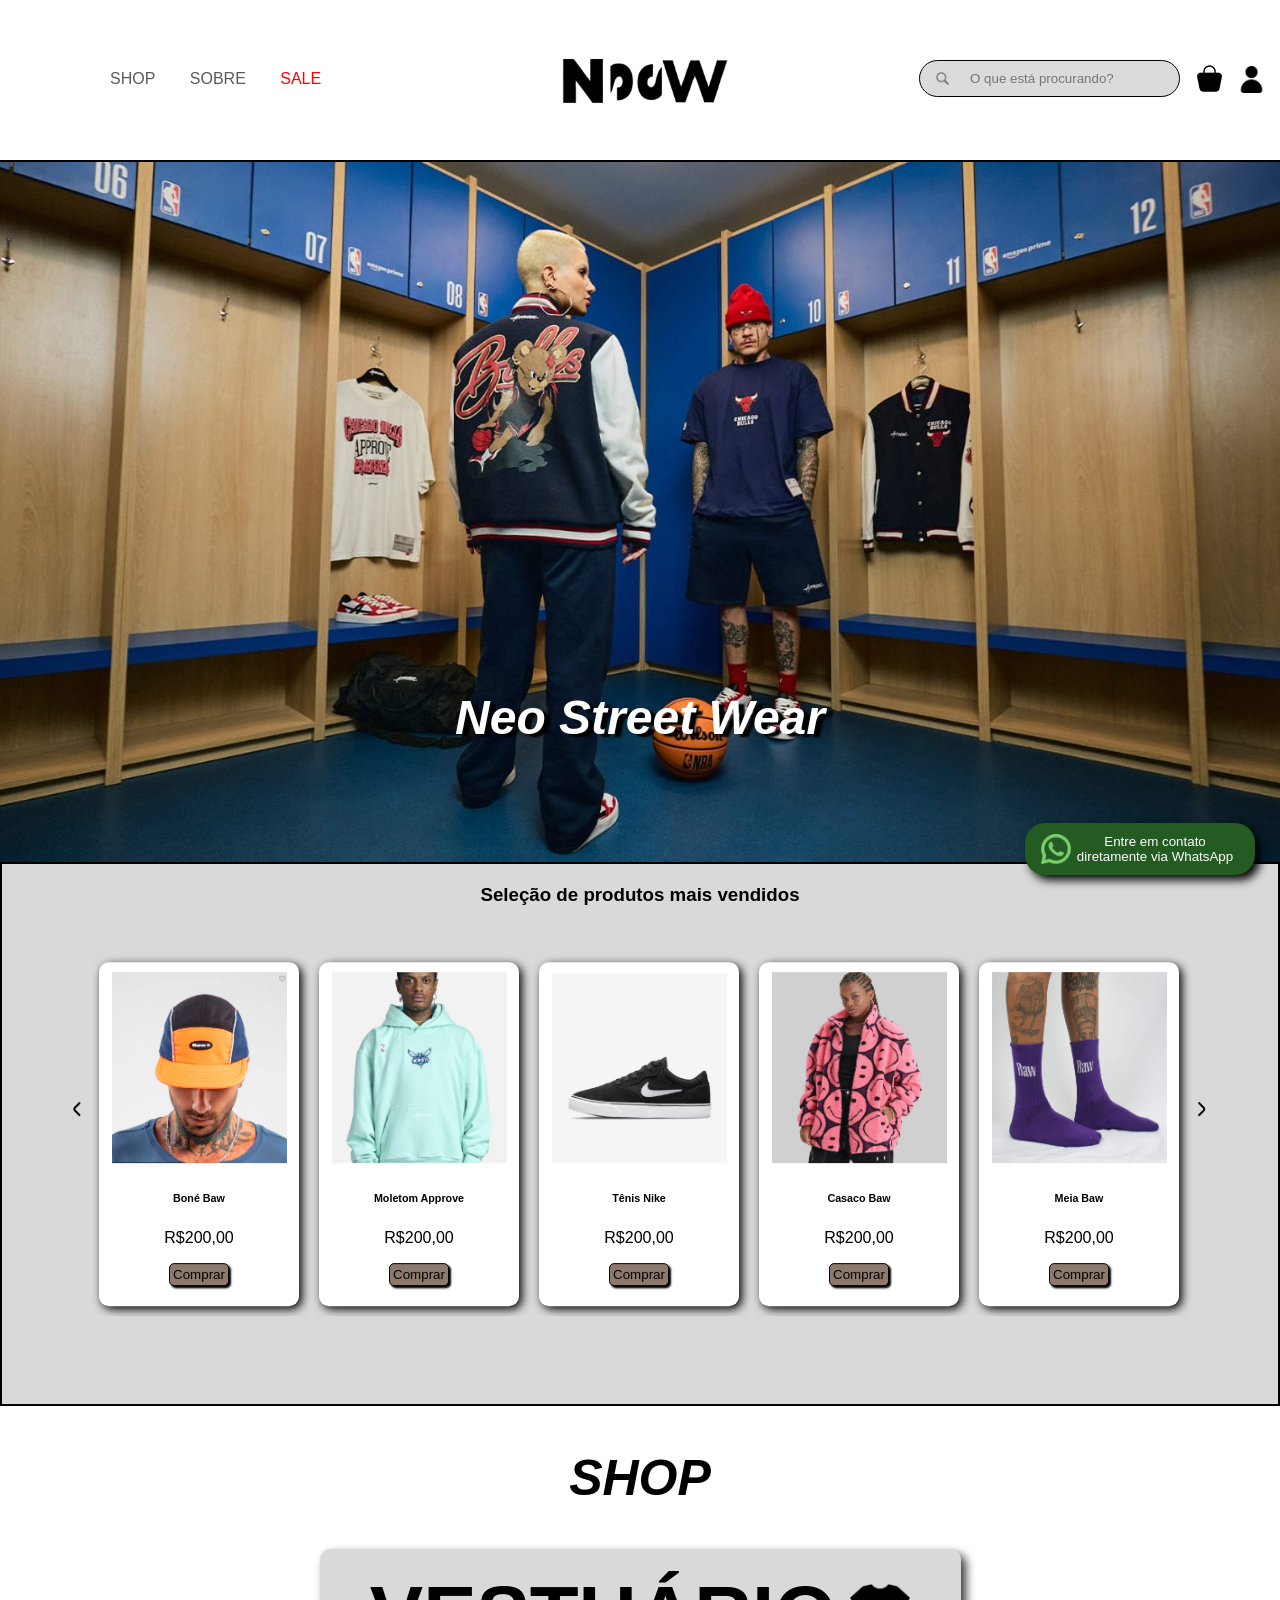
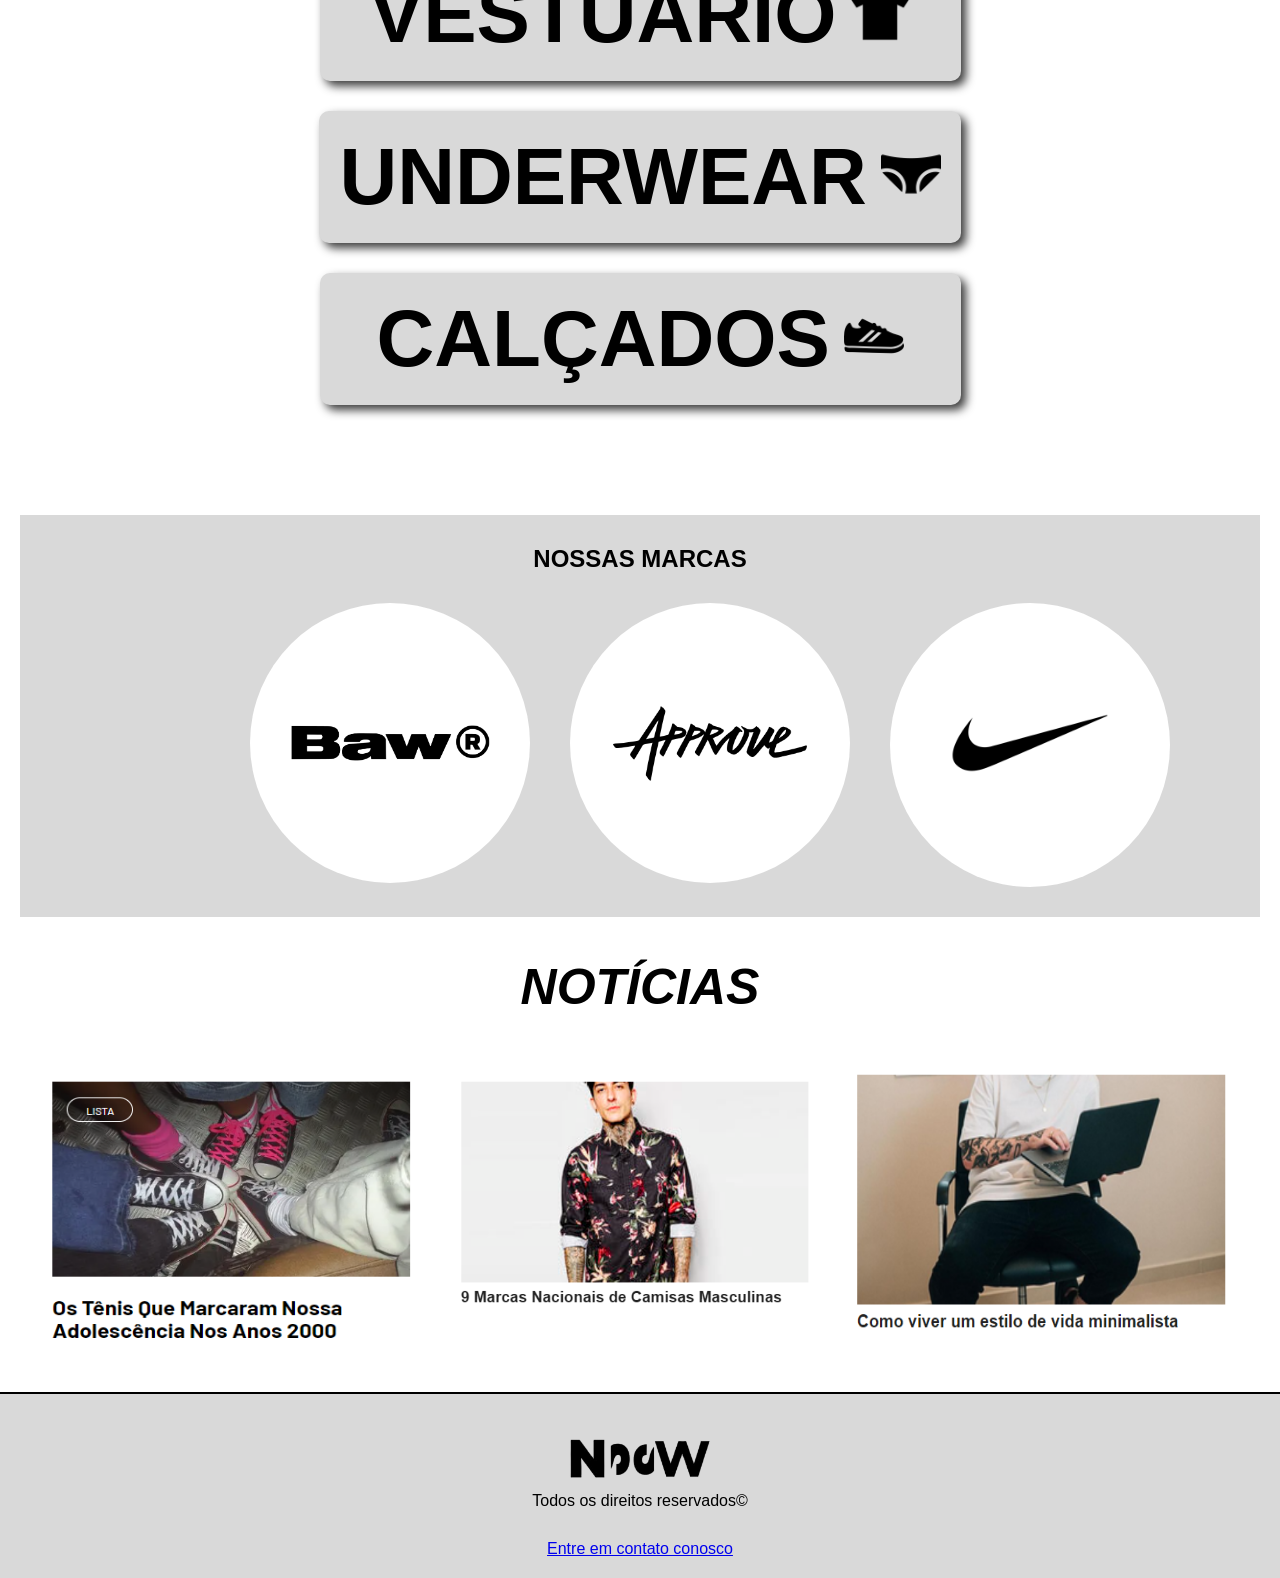
<file: atatividadeFinal-interfaceWeb-main/index.html>
<!DOCTYPE html>
<html lang="en">
<head>
    <meta charset="UTF-8">
    <meta name="viewport" content="width=device-width, initial-scale=1.0">
    <link rel="stylesheet" href="css/style.css">
    <link rel="shortcut icon" type="imagex/png" href="images/icone.png">
    <title>Neo Street Wear</title>
</head>
<body>
    <header>
        <nav class="nav">
            <ul>
                <li><a href="shop.html">SHOP</a></li>
                <li><a href="sobre.html">SOBRE</a></li>
                <span><li><a href="sale.html">SALE</a></li></span>
            </ul>
        </nav>
        <div class="logo">
            <a href="index.html"><img src="images/logo.png" alt="logo da marca"></a>
        </div>
        <div class="pesquisar">
            <input type="search" placeholder="O que está procurando?">
        </div>
        <div class="sacola">
            <a href="sacola.html"><img id="sacola" src="images/sacola.png" alt="sacola de compras"></a>
        </div>
        <div class="avatar">
            <a href="login.html"><img id="avatar" src="images/avatar.png" alt="avatar de login"></a>
        </div>
        
    </header>

    <section class="banner">
        <h1>Neo Street Wear</h1>
    </section>

    <section  class="maisvendidos">
        <div>
            <h3>Seleção de produtos mais vendidos</h3>
        </div>
        <div class="container">
            <div class="seta-esquerda">
                <img src="images/setaesquerda.png" alt="seta">
            </div>
            <div class="card bloco1">
                <img src="images/maisvendidos/bone.jpg" alt="boné">
                <h6>Boné Baw</h6>
                <p>R$200,00</p>
                <a href="produto-detalhe.html"><button>Comprar</button></a>
            </div>
            <div class="card bloco2">
                <img src="images/maisvendidos/moletom.png" alt="moletom">
                <h6>Moletom Approve</h6>
                <p>R$200,00</p>
                <a href="produto-detalhe.html"><button>Comprar</button></a>
            </div>
            <div class="card bloco3">
                <img src="images/maisvendidos/tenis.png" alt="tênis">
                <h6>Tênis Nike</h6>
                <p>R$200,00</p>
                <a href="produto-detalhe.html"><button>Comprar</button></a>
            </div>
            <div class="card bloco4">
                <img src="images/maisvendidos/jaqueta.png" alt="jaqueta">
                <h6>Casaco Baw</h6>
                <p>R$200,00</p>
                <a href="produto-detalhe.html"><button>Comprar</button></a>
            </div>
            <div class="card bloco5">
                <img src="images/maisvendidos/meia.png" alt="meia">
                <h6>Meia Baw</h6>
                <p>R$200,00</p>
                <a href="produto-detalhe.html"><button>Comprar</button></a>
            </div>
            <div class="seta-direita">
                <img src="images/setadireita.png" alt="seta">
            </div>
        </div>
    </section>

    <section class="shop">
        <button><a href="shop.html"><h1>SHOP</h1></a></button>
    </section>

    <div class="vestuario">
        <button>
            <a href="vestuario.html">
                <h1>VESTUÁRIO</h1>
                <img src="images/icone-camisa.png" alt="ícone camiseta">
            </a>
        </button>
    </div>

    <div class="underwear">
        <button>
            <a href="underwear.html">
                <h1>UNDERWEAR</h1>
                <img src="images/icone-cueca.png" alt="ícone underwear">
            </a>
        </button>
    </div>

    <div class="calcados">
        <button>
            <a href="calcados.html">
                <h1>CALÇADOS</h1>
                <img src="images/icone-tenis.png" alt="ícone calçados">
            </a>
        </button>
    </div>

    <section class="nossas-marcas">
        <h1>NOSSAS MARCAS</h1>
        <div class="logos">
            <div class="baw">
                <a href=""><img src="images/logo-baw.png" alt="logo da Baw"></a>
            </div>
            <div class="approve">
                <a href=""><img src="images/logo-approve.png" alt="logo da Approve"></a>
            </div>
            <div class="nike">
                <a href=""><img src="images/logo-nike.png" alt="logo da Nike"></a>
            </div>
        </div>
    </section>

    <section class="noticias">
        <h1>NOTÍCIAS</h1>
        <div class="img-noticias"><img src="images/tenis_anos_200.png" alt="noticias dos tênis que marcaram os anos 2000"></div>
        <div class="img-noticias"><img src="images/marcas_nacionais_camisas.png" alt="nove marcas nacionais de camisas masculinas"></div>
        <div class="img-noticias"><img src="images/vida_minimalista.png" alt="como ter uma vida minimalista"></div>
    </section>

    <div class="botao-whats">
        <button>     
            <a href="#"><img src="images/redesSociais/whatsappbtn.png" alt="contato pelo WhatsApp">Entre em contato diretamente via WhatsApp</a>
        </button>
    </div>

    <footer>
        <div class="logo-footer">
            <a href="index.html"><img src="images/logo.png" alt="logo da marca"></a>
            <p>Todos os direitos reservados©</p>
        </div>
        <div class="contato-footer">
            <a href="contato.html">Entre em contato conosco</a>
        </div>
    </footer>
</body>
</html>
</file>
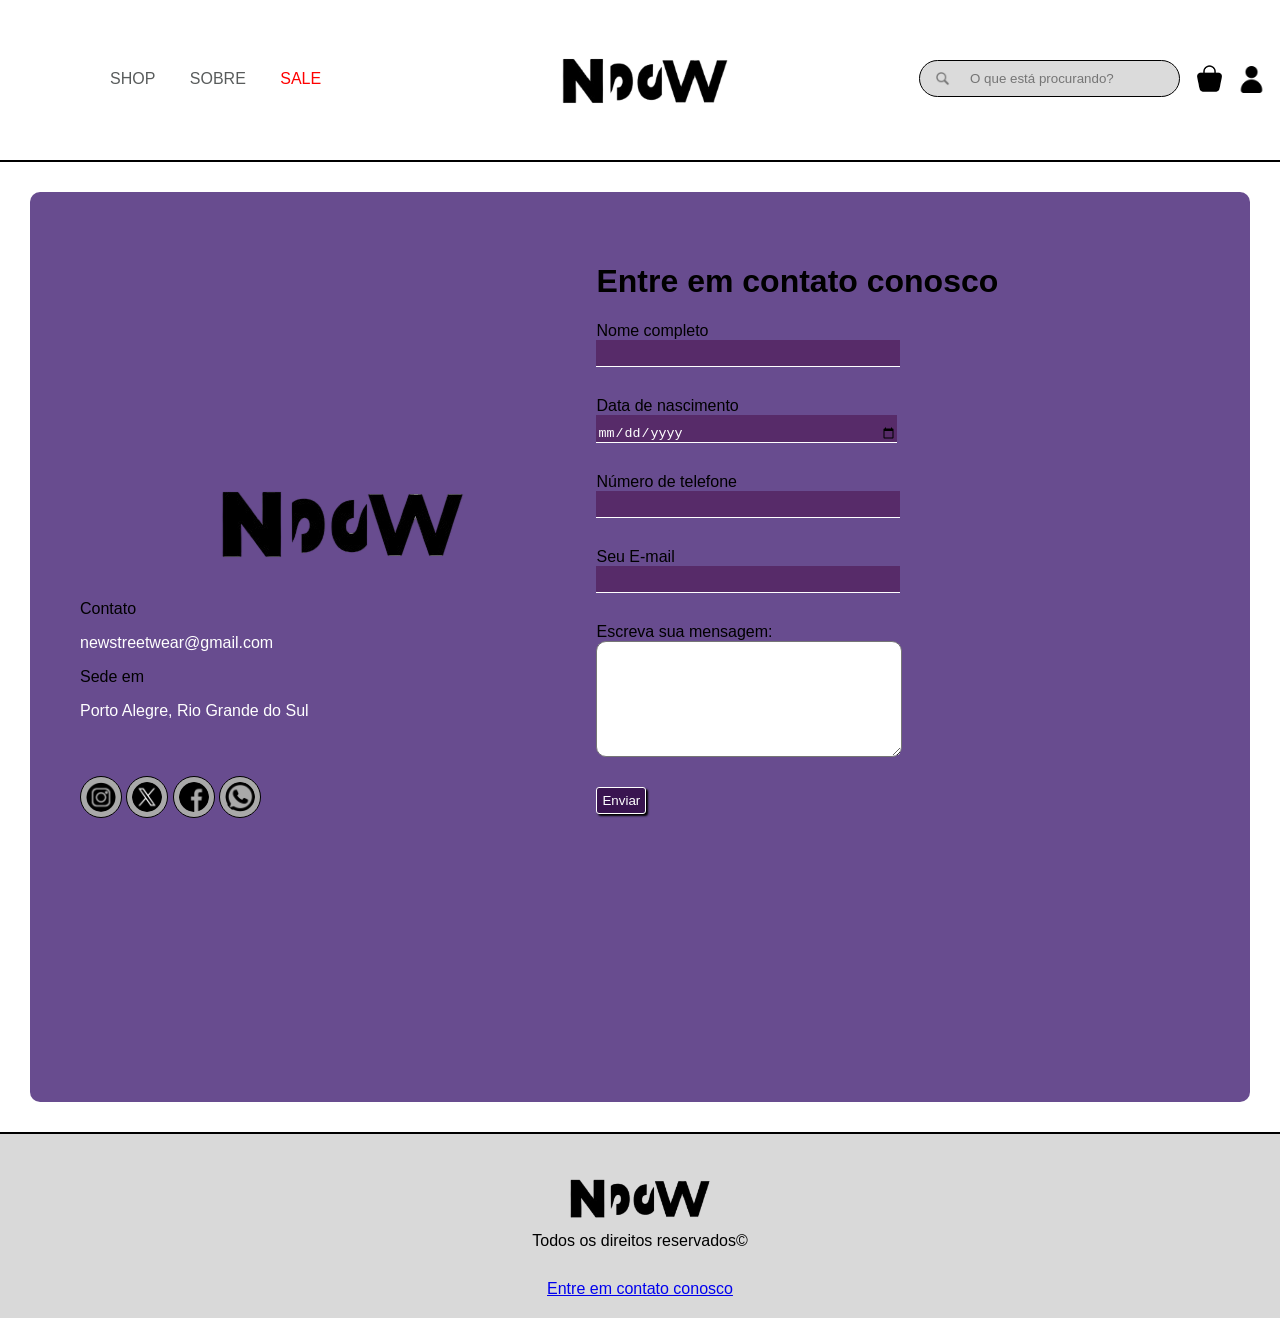
<file: atatividadeFinal-interfaceWeb-main/contato.html>
<!DOCTYPE html>
<html lang="en">
<head>
    <meta charset="UTF-8">
    <meta name="viewport" content="width=device-width, initial-scale=1.0">
    <link rel="stylesheet" href="css/contato.css">
    <link rel="shortcut icon" type="imagex/png" href="images/icone.png">
    <title>Neo Street Wear</title>
</head>
<body>
    <header>
        <nav class="nav">
            <ul>
                <li><a href="shop.html">SHOP</a></li>
                <li><a href="sobre.html">SOBRE</a></li>
                <span><li><a href="sale.html">SALE</a></li></span>
            </ul>
        </nav>
        <div class="logo">
            <a href="index.html"><img src="images/logo.png" alt="logo da marca"></a>
        </div>
        <div class="pesquisar">
            <input type="search" placeholder="O que está procurando?">
        </div>
        <div class="sacola">
            <a href="sacola.html"><img id="sacola" src="images/sacola.png" alt="sacola de compras"></a>
        </div>
        <div class="avatar">
            <a href="login.html"><img id="avatar" src="images/avatar.png" alt="avatar de login"></a>
        </div>
    </header>
    <div class="contato">
        <div class="div1">
            <img id="logo-contato" src="images/logo.png" alt="logo da marca">
        </div>
        <div class="div2">
            <h1>Entre em contato conosco</h1>
            <form action="">
                <label for="nome">Nome completo</label>
                <input type="text" name="nome" required>

                <label for="data">Data de nascimento</label>
                <input type="date" name="idade" required>

                <label for="number">Número de telefone</label>
                <input type="number" name="telefone" required>

                <label for="email">Seu E-mail</label>
                <input type="email" name="email" required>

                <label for="mensagem">Escreva sua mensagem:</label>
                <textarea name="mensagem" id="mensagem" required></textarea>

                <button>Enviar</button>
            </form>
            
        </div>
        <div class="div3">
            <p>Contato</p>
            <span><p>newstreetwear@gmail.com</p></span>

            <p>Sede em</p>
            <span><p>Porto Alegre, Rio Grande do Sul</p></span>

            <a href=""><img src="images/redesSociais/instagram.png" alt="logo instagram"></a>
            <a href=""><img src="images/redesSociais/tt.png" alt="logo X"></a>
            <a href=""><img src="images/redesSociais/face.png" alt="logo Facebook"></a>
            <a href=""><img src="images/redesSociais/whatsapp.png" alt="logo WhatsApp"></a>
        </div>
    </div>
    <footer>
        <div class="logo-footer">
            <a href="index.html"><img src="images/logo.png" alt="logo da marca"></a>
            <p>Todos os direitos reservados©</p>
        </div>
        <div class="contato-footer">
            <a href="contato.html">Entre em contato conosco</a>
        </div>
    </footer>
</body>
</html>
</file>
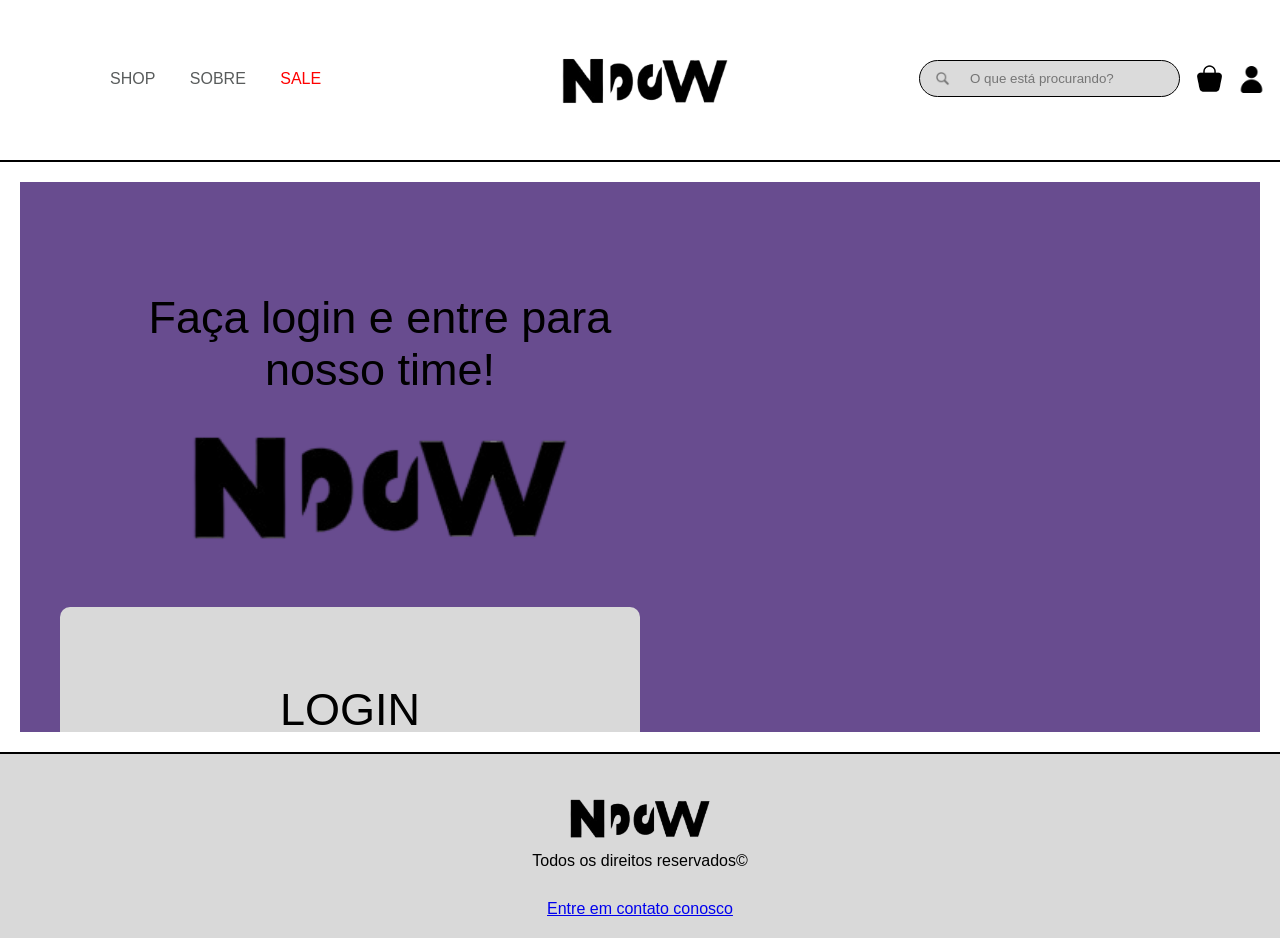
<file: atatividadeFinal-interfaceWeb-main/login.html>
<!DOCTYPE html>
<html lang="pt-br">
<head>
    <meta charset="UTF-8">
    <meta name="viewport" content="width=device-width, initial-scale=1.0">
    <link rel="stylesheet" href="css/login.css">
    <link rel="shortcut icon" type="imagex/png" href="images/icone.png">
    <title>Neo Street Wear</title>
</head>
<body>
    <header>
        <nav class="nav">
            <ul>
                <li><a href="shop.html">SHOP</a></li>
                <li><a href="sobre.html">SOBRE</a></li>
                <span><li><a href="sale.html">SALE</a></li></span>
            </ul>
        </nav>
        <div class="logo">
            <a href="index.html"><img src="images/logo.png" alt="logo da marca"></a>
        </div>
        <div class="pesquisar">
            <input type="search" placeholder="O que está procurando?">
        </div>
        <div class="sacola">
            <a href="sacola.html"><img id="sacola" src="images/sacola.png" alt="sacola de compras"></a>
        </div>
        <div class="avatar">
            <a href="login.html"><img id="avatar" src="images/avatar.png" alt="avatar de login"></a>
        </div>
    </header>

    <section class="conteudo">
        <div class="container-esquerda">
            <h1>Faça login e entre para<br>nosso time!</h1>
            <img src="images/logo.png" alt="logo NSW">
        </div> <!--END CONTAINER-ESQUERDA-->

        <div class="container-direita">
            <h2>LOGIN</h2>
            <form action="">
                <label for="email">E-mail</label>
                <input type="email" name="email" required>

                <label for="senha">Senha</label>
                <input type="password" name="senha" required>

                <button>Entrar</button>
            </form>

            <a href="#" class="botaogoogle"><img src="images/google.png" alt="icone google">Continuar com o Google</a>
            <div class="divesquecisenha"><a href="#" class="esquecisenha">Esqueci minha senha </a></div>

        </div> <!--End container da direta -->
    </section>


    <footer>
        <div class="logo-footer">
            <a href="index.html"><img src="images/logo.png" alt="logo da marca"></a>
            <p>Todos os direitos reservados©</p>
        </div>
        <div class="contato-footer">
            <a href="contato.html">Entre em contato conosco</a>
        </div>
    </footer>
</body>
</html>
</file>
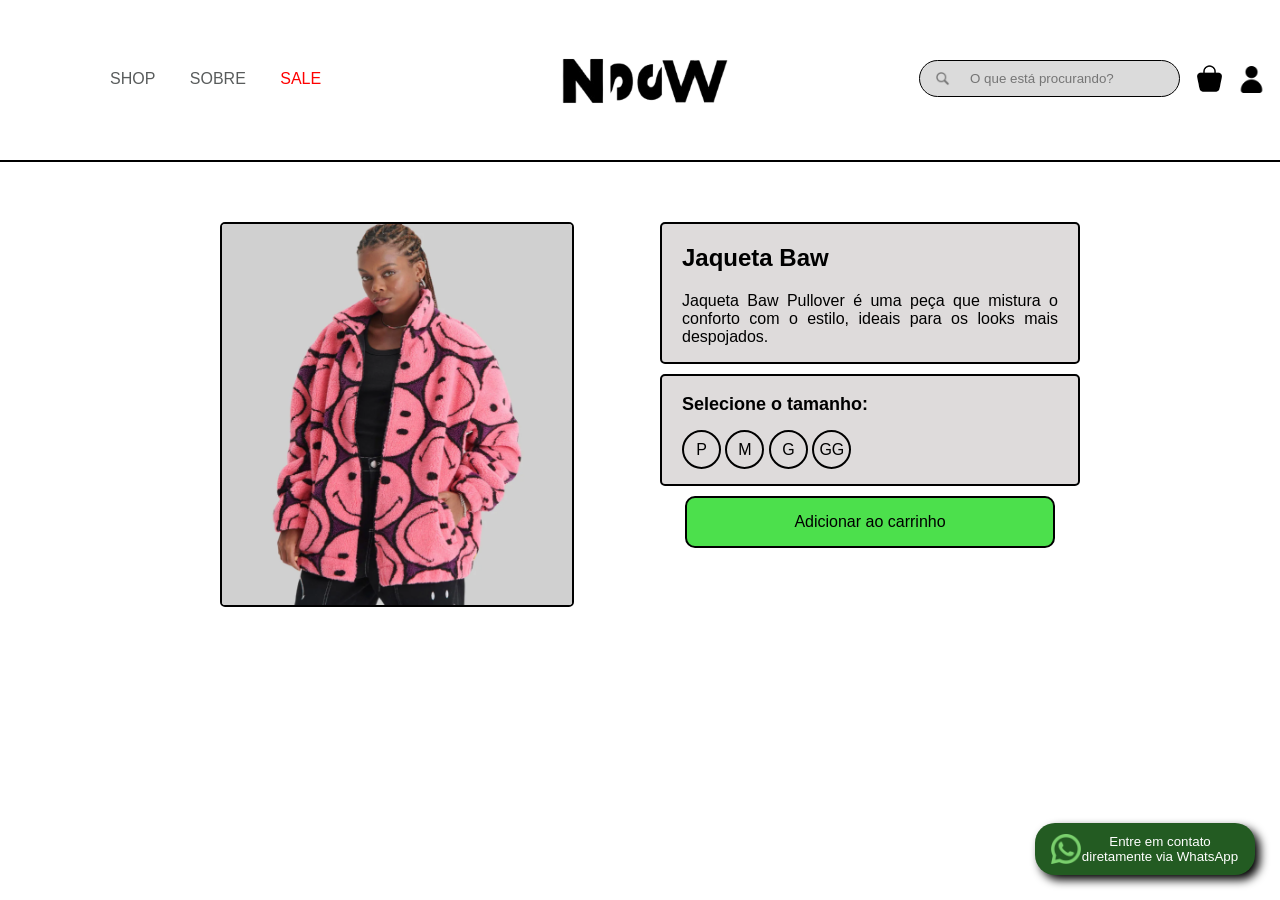
<file: atatividadeFinal-interfaceWeb-main/produto-detalhe.html>
<!DOCTYPE html>
<html lang="en">
<head>
    <meta charset="UTF-8">
    <meta name="viewport" content="width=device-width, initial-scale=1.0">
    <link rel="stylesheet" href="css/produto-detalhe.css">
    <link rel="shortcut icon" type="imagex/png" href="images/icone.png">
    <title>Neo Street Wear</title>
</head>
<body>
    <header>
        <nav class="nav">
            <ul>
                <li><a href="shop.html">SHOP</a></li>
                <li><a href="sobre.html">SOBRE</a></li>
                <span><li><a href="sale.html">SALE</a></li></span>
            </ul>
        </nav>
        <div class="logo">
            <a href="index.html"><img src="images/logo.png" alt="logo da marca"></a>
        </div>
        <div class="pesquisar">
            <input type="search" placeholder="O que está procurando?">
        </div>
        <div class="sacola">
            <a href="sacola.html"><img id="sacola" src="images/sacola.png" alt="sacola de compras"></a>
        </div>
        <div class="avatar">
            <a href="login.html"><img id="avatar" src="images/avatar.png" alt="avatar de login"></a>
        </div>
        
    </header>
    <div class="container">
        <section class="produto">
            <div class="imagem-produto"><img src="images/maisvendidos/jaqueta.png" alt="produto escolhido"></div>
        </section>
        <section class="sobre-produto">
            <div class="informacoes">
                <h2>Jaqueta Baw</h2>
                <p>Jaqueta Baw Pullover é uma peça que mistura o conforto com o estilo, ideais para os looks mais despojados.</p>
            </div>
            <div class="tamanho">
                <h3>Selecione o tamanho:</h2>
                <ul>
                    <li><a href="#">P</a></li>
                    <li><a href="#">M</a></li>
                    <li><a href="#">G</a></li>
                    <li><a href="#">GG</a></li>
                </ul>
            </div>
            <div class="add-carrinho">
                <a href="sacola.html">Adicionar ao carrinho</a>
            </div>
        </section>
    </div>
    <div class="botao-whats">
        <button>     
            <a href="#"><img src="images/redesSociais/whatsappbtn.png" alt="contato pelo WhatsApp">Entre em contato diretamente via WhatsApp</a>
        </button>
    </div>
</body>
</html>
</file>
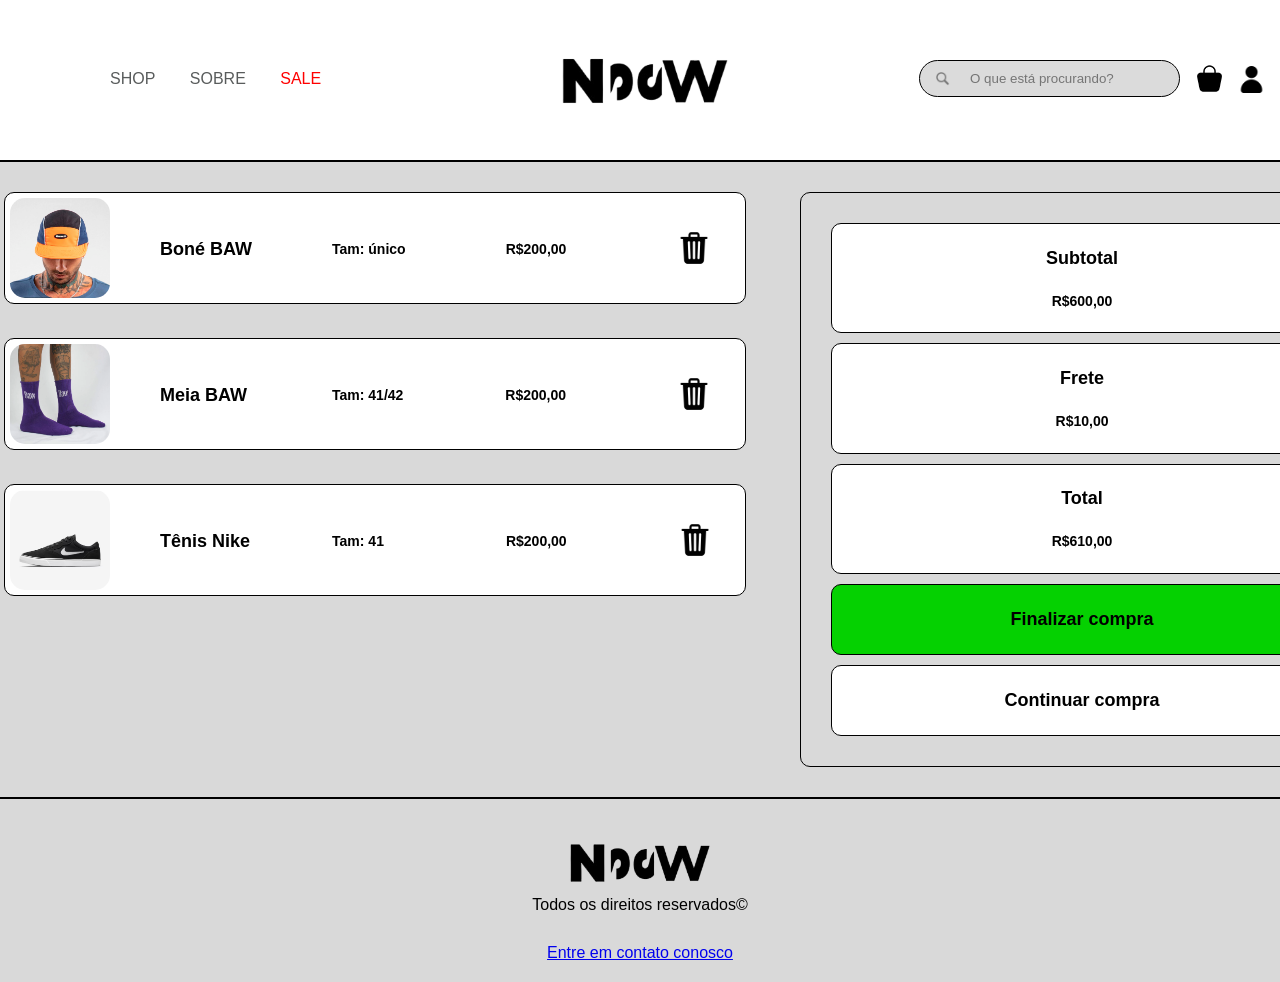
<file: atatividadeFinal-interfaceWeb-main/sacola.html>
<!DOCTYPE html>
<html lang="en">
<head>
    <meta charset="UTF-8">
    <meta name="viewport" content="width=device-width, initial-scale=1.0">
    <link rel="stylesheet" href="css/sacola.css">
    <link rel="shortcut icon" type="imagex/png" href="images/icone.png">
    <title>Neo Street Wear</title>
</head>
<body>
    <header>
        <nav class="nav">
            <ul>
                <li><a href="shop.html">SHOP</a></li>
                <li><a href="sobre.html">SOBRE</a></li>
                <span><li><a href="sale.html">SALE</a></li></span>
            </ul>
        </nav>
        <div class="logo">
            <a href="index.html"><img src="images/logo.png" alt="logo da marca"></a>
        </div>
        <div class="pesquisar">
            <input type="search" placeholder="O que está procurando?">
        </div>
        <div class="sacola">
            <a href="sacola.html"><img id="sacola" src="images/sacola.png" alt="sacola de compras"></a>
        </div>
        <div class="avatar">
            <a href="login.html"><img id="avatar" src="images/avatar.png" alt="avatar de login"></a>
        </div>
    </header>


    <div class="tudo">
        <div class="esquerda">
            <section class="produto">
                <div class="img_bone">
                    <img src="images/maisvendidos/bone.jpg" alt="boné">
                </div>

                <h4 class="h4_bone">Boné BAW</h4>

                <h5 class="h5_bone">Tam: único</h5>
                
                <h5 class="preco_bone">R$200,00</h5>

                <div class="lixo">
                    <img src="images/trash.png" alt="lixeira">
                </div>
            </section>

            <section class="produto">
                <div class="img_meia">
                    <img src="images/maisvendidos/meia.png" alt="meia">
                </div>

                <h4 class="h4_meia">Meia BAW</h4>

                <h5 class="h5_meia">Tam: 41/42</h5>
                
                <h5 class="preco_meia">R$200,00</h5>

                <div class="lixo">
                    <img src="images/trash.png" alt="lixeira">
                </div>
            </section>

            <section class="produto">
                <div class="img_tenis">
                    <img src="images/maisvendidos/tenis.png" alt="tênis">
                </div>

                <h4 class="h4_tenis">Tênis Nike</h4>

                <h5 class="h5_tenis">Tam: 41</h5>

                <h5 class="preco_tenis">R$200,00</h5>

                <div class="lixo">
                    <img src="images/trash.png" alt="lixeira">
                </div>
            </section>
            
        </div>

        <div class="direita">
            <section class="info_subtotal">
                <div class="subtotal">
                    <h4 class="h4">Subtotal</h4>
                    <h5 class="h5">R$600,00</h5>
                </div>
            </section>

            <section class="info">
                <div class="frete">
                    <h4 class="h4">Frete</h4>
                    <h5 class="h5">R$10,00</h5>
                </div>
            </section>

            <section class="info">
                <div class="total">
                    <h4 class="h4">Total</h4>
                    <h5 class="h5">R$610,00</h5>
                </div>
            </section>

            <section class="info_finalizar">
                <div class="finalizar">
                    <h4 class="h4">Finalizar compra</h4>
                </div>
            </section>

            <section class="info_continuar">
                <div class="continuar">
                    <h4 class="h4">Continuar compra</h4>
                </div>
            </section>

        </div>
    </div>



    <footer>
        <div class="logo-footer">
            <a href="index.html"><img src="images/logo.png" alt="logo da marca"></a>
            <p>Todos os direitos reservados©</p>
        </div>
        <div class="contato-footer">
            <a href="contato.html">Entre em contato conosco</a>
        </div>
    </footer>
</body>
</html>
</file>
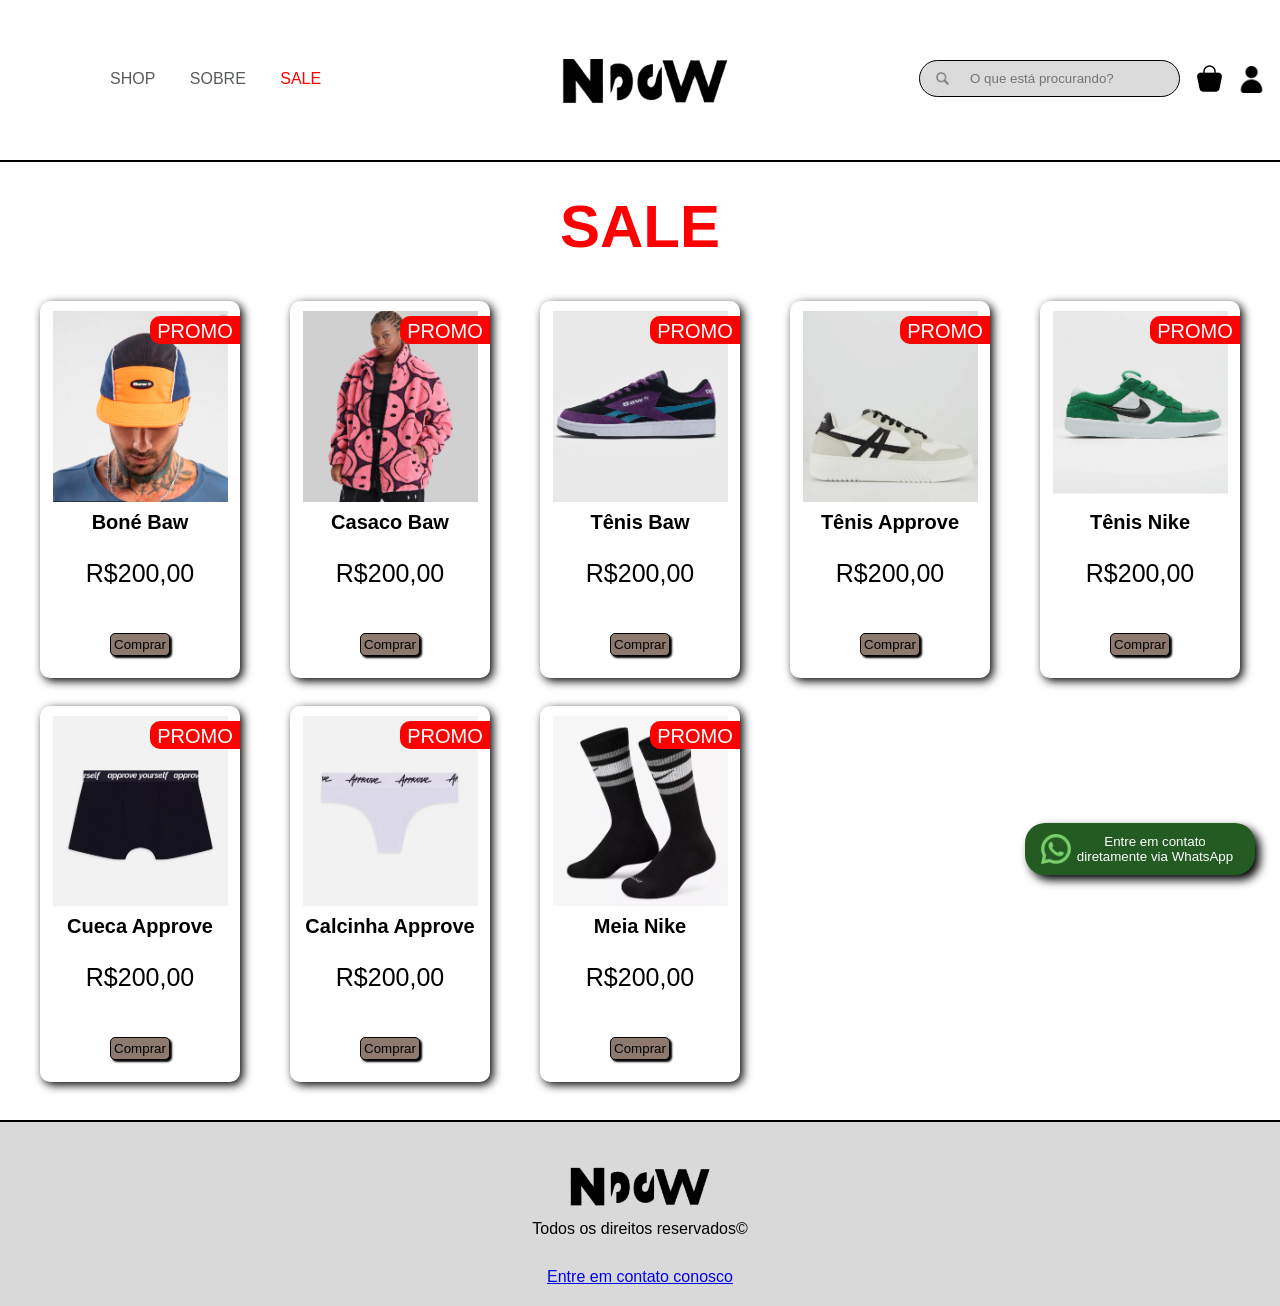
<file: atatividadeFinal-interfaceWeb-main/sale.html>
<!DOCTYPE html>
<html lang="en">
<head>
    <meta charset="UTF-8">
    <meta name="viewport" content="width=device-width, initial-scale=1.0">
    <link rel="stylesheet" href="css/sale.css">
    <link rel="shortcut icon" type="imagex/png" href="images/icone.png">
    <title>Neo Street Wear</title>
</head>
<body>
    <header>
        <nav class="nav">
            <ul>
                <li><a href="shop.html">SHOP</a></li>
                <li><a href="sobre.html">SOBRE</a></li>
                <span><li><a href="sale.html">SALE</a></li></span>
            </ul>
        </nav>
        <div class="logo">
            <a href="index.html"><img src="images/logo.png" alt="logo da marca"></a>
        </div>
        <div class="pesquisar">
            <input type="search" placeholder="O que está procurando?">
        </div>
        <div class="sacola">
            <a href="sacola.html"><img id="sacola" src="images/sacola.png" alt="sacola de compras"></a>
        </div>
        <div class="avatar">
            <a href="login.html"><img id="avatar" src="images/avatar.png" alt="avatar de login"></a>
        </div>
    </header>
    <section class="sale">
        <h1>SALE</h1>
        <div class="container" id="vestuario">
            <div class="card">
                <div class="promocao">
                    <p class="p-promocao">PROMO</p>
                </div>
                <img src="images/maisvendidos/bone.jpg" alt="boné">
                <h6>Boné Baw</h6>
                <p>R$200,00</p>
                <a href="produto-detalhe.html"><button>Comprar</button></a>
            </div>
            <div class="card">
                <div class="promocao">
                    <p class="p-promocao">PROMO</p>
                </div>
                <img src="images/maisvendidos/jaqueta.png" alt="jaqueta">
                <h6>Casaco Baw</h6>
                <p>R$200,00</p>
                <a href="produto-detalhe.html"><button>Comprar</button></a>
            </div>
            <div class="card">
                <div class="promocao">
                    <p class="p-promocao">PROMO</p>
                </div>
                <img src="images/tenis-baw.png" alt="tênis Baw roxo">
                <h6>Tênis Baw</h6>
                <p>R$200,00</p>
                <a href="produto-detalhe.html"><button>Comprar</button></a>
            </div>
            <div class="card">
                <div class="promocao">
                    <p class="p-promocao">PROMO</p>
                </div>
                <img src="images/tenis-approve.png" alt="tênis Approve bege">
                <h6>Tênis Approve</h6>
                <p>R$200,00</p>
                <a href="produto-detalhe.html"><button>Comprar</button></a>
            </div>
            <div class="card">
                <div class="promocao">
                    <p class="p-promocao">PROMO</p>
                </div>
                <img src="images/tenis-nike-verde.png" alt="tênis Nike verde">
                <h6>Tênis Nike</h6>
                <p>R$200,00</p>
                <a href="produto-detalhe.html"><button>Comprar</button></a>
            </div>
            <div class="card">
                <div class="promocao">
                    <p class="p-promocao">PROMO</p>
                </div>
                <img src="images/cueca-approve-preta.png" alt="cueca Approve preta">
                <h6>Cueca Approve</h6>
                <p>R$200,00</p>
                <a href="produto-detalhe.html"><button>Comprar</button></a>
            </div>
            <div class="card">
                <div class="promocao">
                    <p class="p-promocao">PROMO</p>
                </div>
                <img src="images/calcinha-approve.png" alt="calcinha Approve branca">
                <h6>Calcinha Approve</h6>
                <p>R$200,00</p>
                <a href="produto-detalhe.html"><button>Comprar</button></a>
            </div>
            <div class="card">
                <div class="promocao">
                    <p class="p-promocao">PROMO</p>
                </div>
                <img src="images/meia-nike.png" alt="meia Nike preta">
                <h6>Meia Nike</h6>
                <p>R$200,00</p>
                <a href="produto-detalhe.html"><button>Comprar</button></a>
            </div>
        </div>
    </section>
    <div class="botao-whats">
        <button>     
            <a href="#"><img src="images/redesSociais/whatsappbtn.png" alt="contato pelo WhatsApp">Entre em contato diretamente via WhatsApp</a>
        </button>
    </div>
    <footer>
        <div class="logo-footer">
            <a href="index.html"><img src="images/logo.png" alt="logo da marca"></a>
            <p>Todos os direitos reservados©</p>
        </div>
        <div class="contato-footer">
            <a href="contato.html">Entre em contato conosco</a>
        </div>
    </footer>
</body>
</html>
</file>
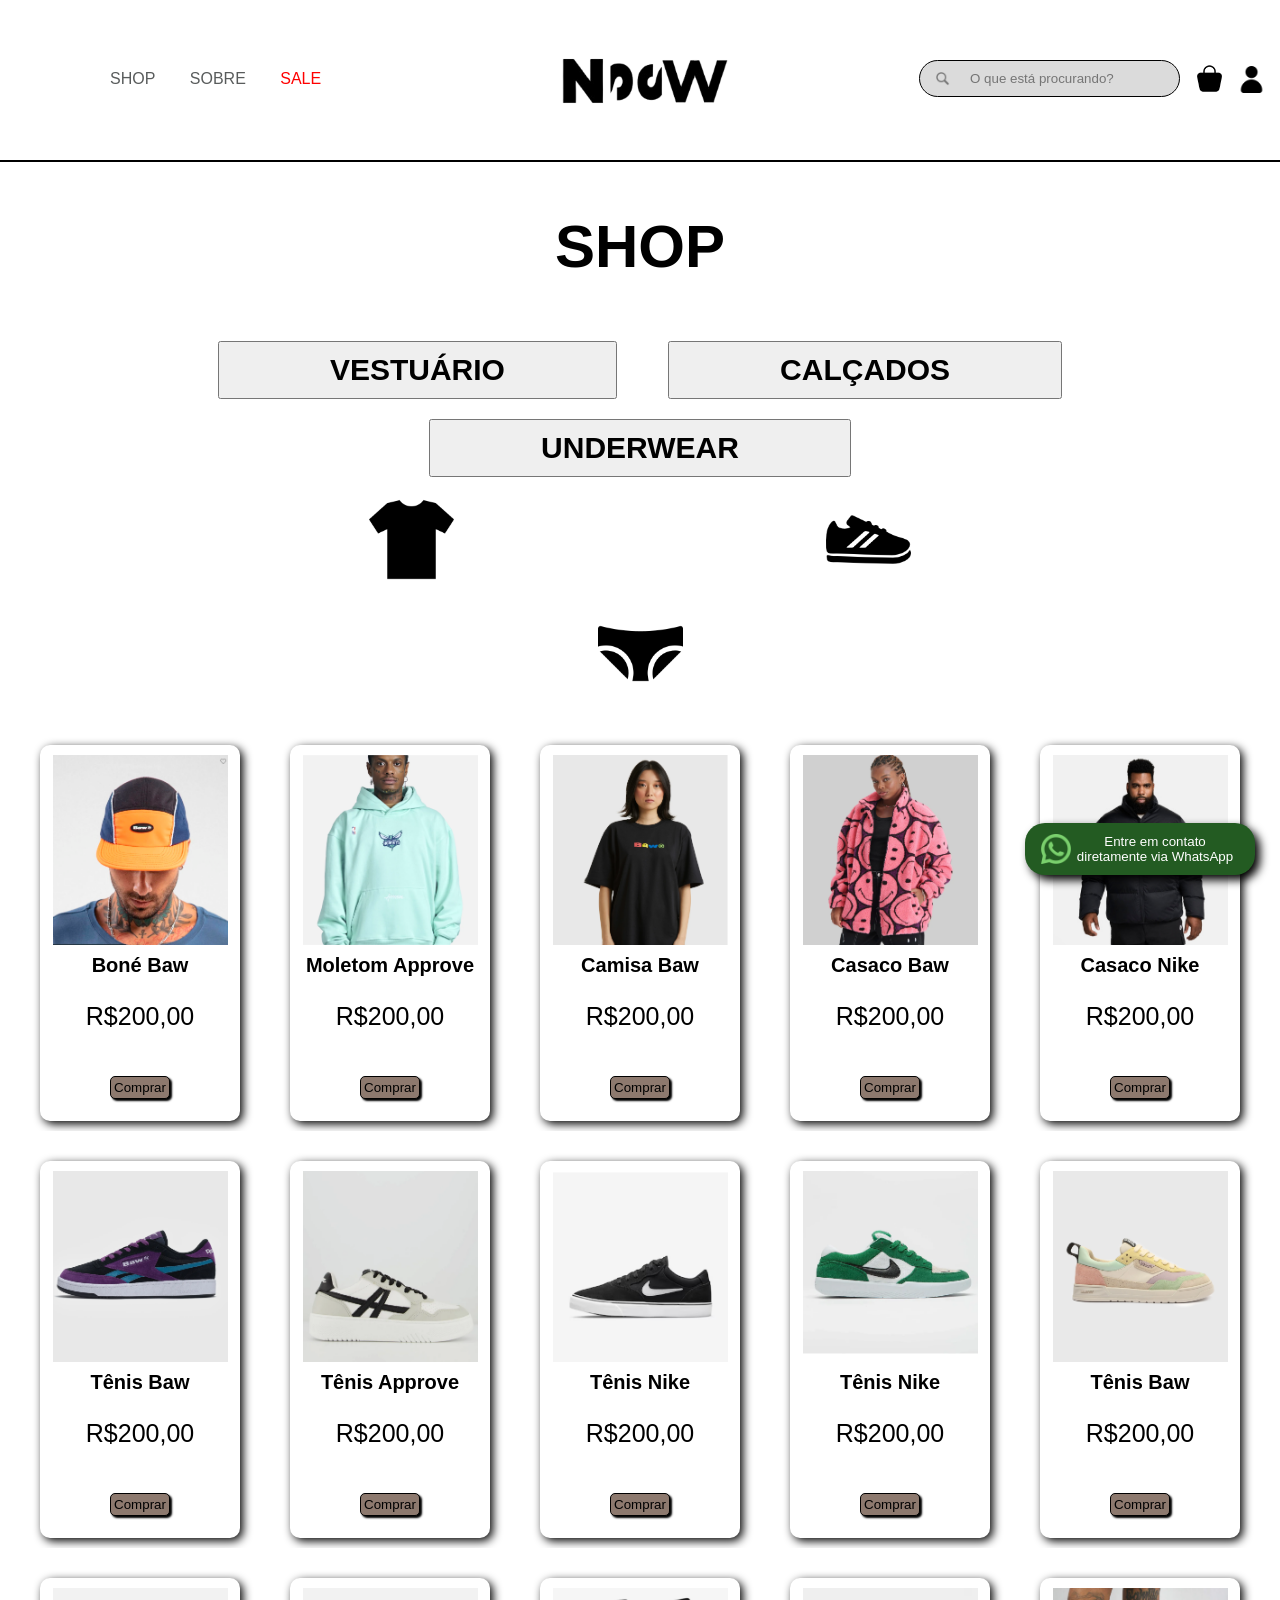
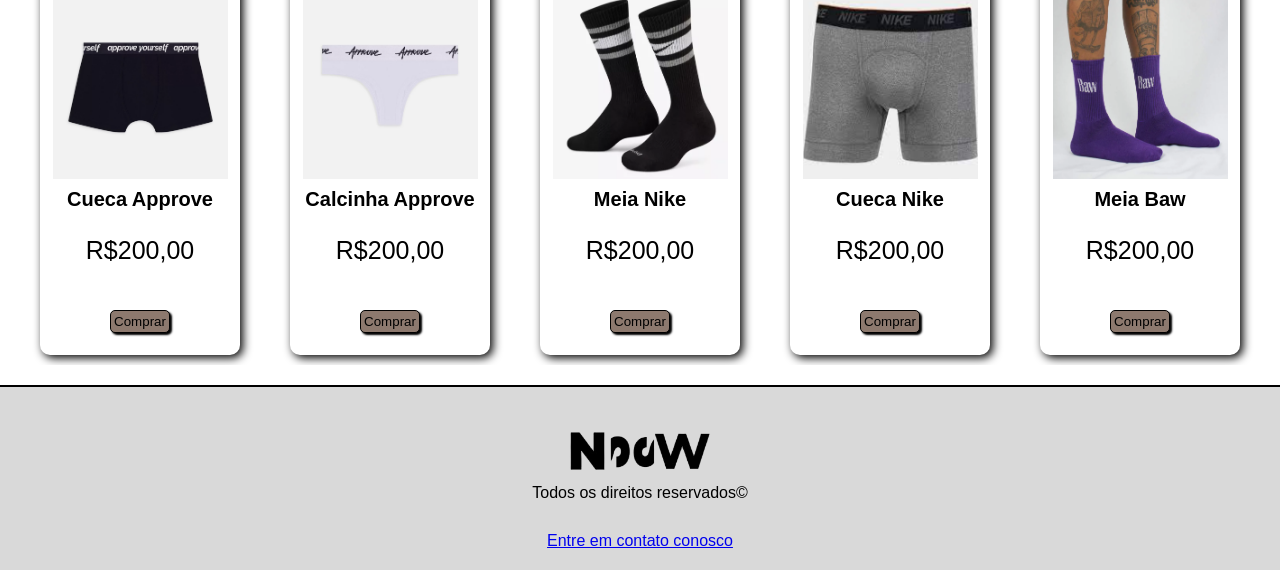
<file: atatividadeFinal-interfaceWeb-main/shop.html>
<!DOCTYPE html>
<html lang="en">
<head>
    <meta charset="UTF-8">
    <meta name="viewport" content="width=device-width, initial-scale=1.0">
    <link rel="stylesheet" href="css/shop.css">
    <link rel="shortcut icon" type="imagex/png" href="images/icone.png">
    <title>Neo Street Wear</title>
</head>
<body>
    <header>
        <nav class="nav">
            <ul>
                <li><a href="shop.html">SHOP</a></li>
                <li><a href="sobre.html">SOBRE</a></li>
                <span><li><a href="sale.html">SALE</a></li></span>
            </ul>
        </nav>
        <div class="logo">
            <a href="index.html"><img src="images/logo.png" alt=""></a>
        </div>
        <div class="pesquisar">
            <input type="search" placeholder="O que está procurando?">
        </div>
        <div class="sacola">
            <a href="sacola.html"><img id="sacola" src="images/sacola.png" alt=""></a>
        </div>
        <div class="avatar">
            <a href="login.html"><img id="avatar" src="images/avatar.png" alt=""></a>
        </div>
    </header>
    <section class="shop">
        <h1>SHOP</h1>
        <section class="main">
            <div class="btn">
                <a href="vestuario.html"><button>VESTUÁRIO</button></a>
                <a href="calcados.html"><button>CALÇADOS</button></a>
                <a href="underwear.html"><button>UNDERWEAR</button></a>
            </div>
            <div class="img">
                <img src="images/icone-camisa.png" alt="icone vestuario">
                <img src="images/icone-tenis.png" alt="ícone calcados">
                <img src="images/icone-cueca.png" alt="ícone underwear">
            </div>
            <div class="container" id="vestuario">
                <div class="card bloco1">
                    <img src="images/maisvendidos/bone.jpg" alt="boné">
                    <h6>Boné Baw</h6>
                    <p>R$200,00</p>
                    <a href="produto-detalhe.html"><button>Comprar</button></a>
                </div>
                <div class="card bloco2">
                    <img src="images/maisvendidos/moletom.png" alt="moletom">
                    <h6>Moletom Approve</h6>
                    <p>R$200,00</p>
                    <a href="produto-detalhe.html"><button>Comprar</button></a>
                </div>
                <div class="card bloco3">
                    <img src="images/camiseta-baw.png" alt="camiseta Baw">
                    <h6>Camisa Baw</h6>
                    <p>R$200,00</p>
                    <a href="produto-detalhe.html"><button>Comprar</button></a>
                </div>
                <div class="card bloco4">
                    <img src="images/maisvendidos/jaqueta.png" alt="jaqueta">
                    <h6>Casaco Baw</h6>
                    <p>R$200,00</p>
                    <a href="produto-detalhe.html"><button>Comprar</button></a>
                </div>
                <div class="card bloco5">
                    <img src="images/casaco-nike.png" alt="casaco Nike">
                    <h6>Casaco Nike</h6>
                    <p>R$200,00</p>
                    <a href="produto-detalhe.html"><button>Comprar</button></a>
                </div>
            </div>

            <div class="container" id="calcados">
                <div class="card bloco1">
                    <img src="images/tenis-baw.png" alt="tênis Baw roxo">
                    <h6>Tênis Baw</h6>
                    <p>R$200,00</p>
                    <a href="produto-detalhe.html"><button>Comprar</button></a>
                </div>
                <div class="card bloco2">
                    <img src="images/tenis-approve.png" alt="tênis Approve bege">
                    <h6>Tênis Approve</h6>
                    <p>R$200,00</p>
                    <a href="produto-detalhe.html"><button>Comprar</button></a>
                </div>
                <div class="card bloco3">
                    <img src="images/maisvendidos/tenis.png" alt="tênis Nike preto">
                    <h6>Tênis Nike</h6>
                    <p>R$200,00</p>
                    <a href="produto-detalhe.html"><button>Comprar</button></a>
                </div>
                <div class="card bloco4">
                    <img src="images/tenis-nike-verde.png" alt="tênis Nike verde">
                    <h6>Tênis Nike</h6>
                    <p>R$200,00</p>
                    <a href="produto-detalhe.html"><button>Comprar</button></a>
                </div>
                <div class="card bloco5">
                    <img src="images/tenis-baw-bege.png" alt="tênis Baw colorido">
                    <h6>Tênis Baw</h6>
                    <p>R$200,00</p>
                    <a href="produto-detalhe.html"><button>Comprar</button></a>
                </div>
            </div>

            <div class="container" id="underwear">
                <div class="card bloco1">
                    <img src="images/cueca-approve-preta.png" alt="cueca Approve preta">
                    <h6>Cueca Approve</h6>
                    <p>R$200,00</p>
                    <a href="produto-detalhe.html"><button>Comprar</button></a>
                </div>
                <div class="card bloco2">
                    <img src="images/calcinha-approve.png" alt="calcinha Approve branca">
                    <h6>Calcinha Approve</h6>
                    <p>R$200,00</p>
                    <a href="produto-detalhe.html"><button>Comprar</button></a>
                </div>
                <div class="card bloco3">
                    <img src="images/meia-nike.png" alt="meia Nike preta">
                    <h6>Meia Nike</h6>
                    <p>R$200,00</p>
                    <a href="produto-detalhe.html"><button>Comprar</button></a>
                </div>
                <div class="card bloco4">
                    <img src="images/cueca-nike-cinza.png" alt="cueca Nike cinza">
                    <h6>Cueca Nike</h6>
                    <p>R$200,00</p>
                    <a href="produto-detalhe.html"><button>Comprar</button></a>
                </div>
                <div class="card bloco5">
                    <img src="images/maisvendidos/meia.png" alt="meia Baw roxa">
                    <h6>Meia Baw</h6>
                    <p>R$200,00</p>
                    <a href="produto-detalhe.html"><button>Comprar</button></a>
                </div>
            </div>
        </section>
    </section>
    
    <div class="botao-whats">
        <button>     
            <a href="#"><img src="images/redesSociais/whatsappbtn.png" alt="contato pelo WhatsApp">Entre em contato diretamente via WhatsApp</a>
        </button>
    </div>

    <footer>
        <div class="logo-footer">
            <a href="index.html"><img src="images/logo.png" alt="logo da marca"></a>
            <p>Todos os direitos reservados©</p>
        </div>
        <div class="contato-footer">
            <a href="contato.html">Entre em contato conosco</a>
        </div>
    </footer>
</body>
</html>
</file>
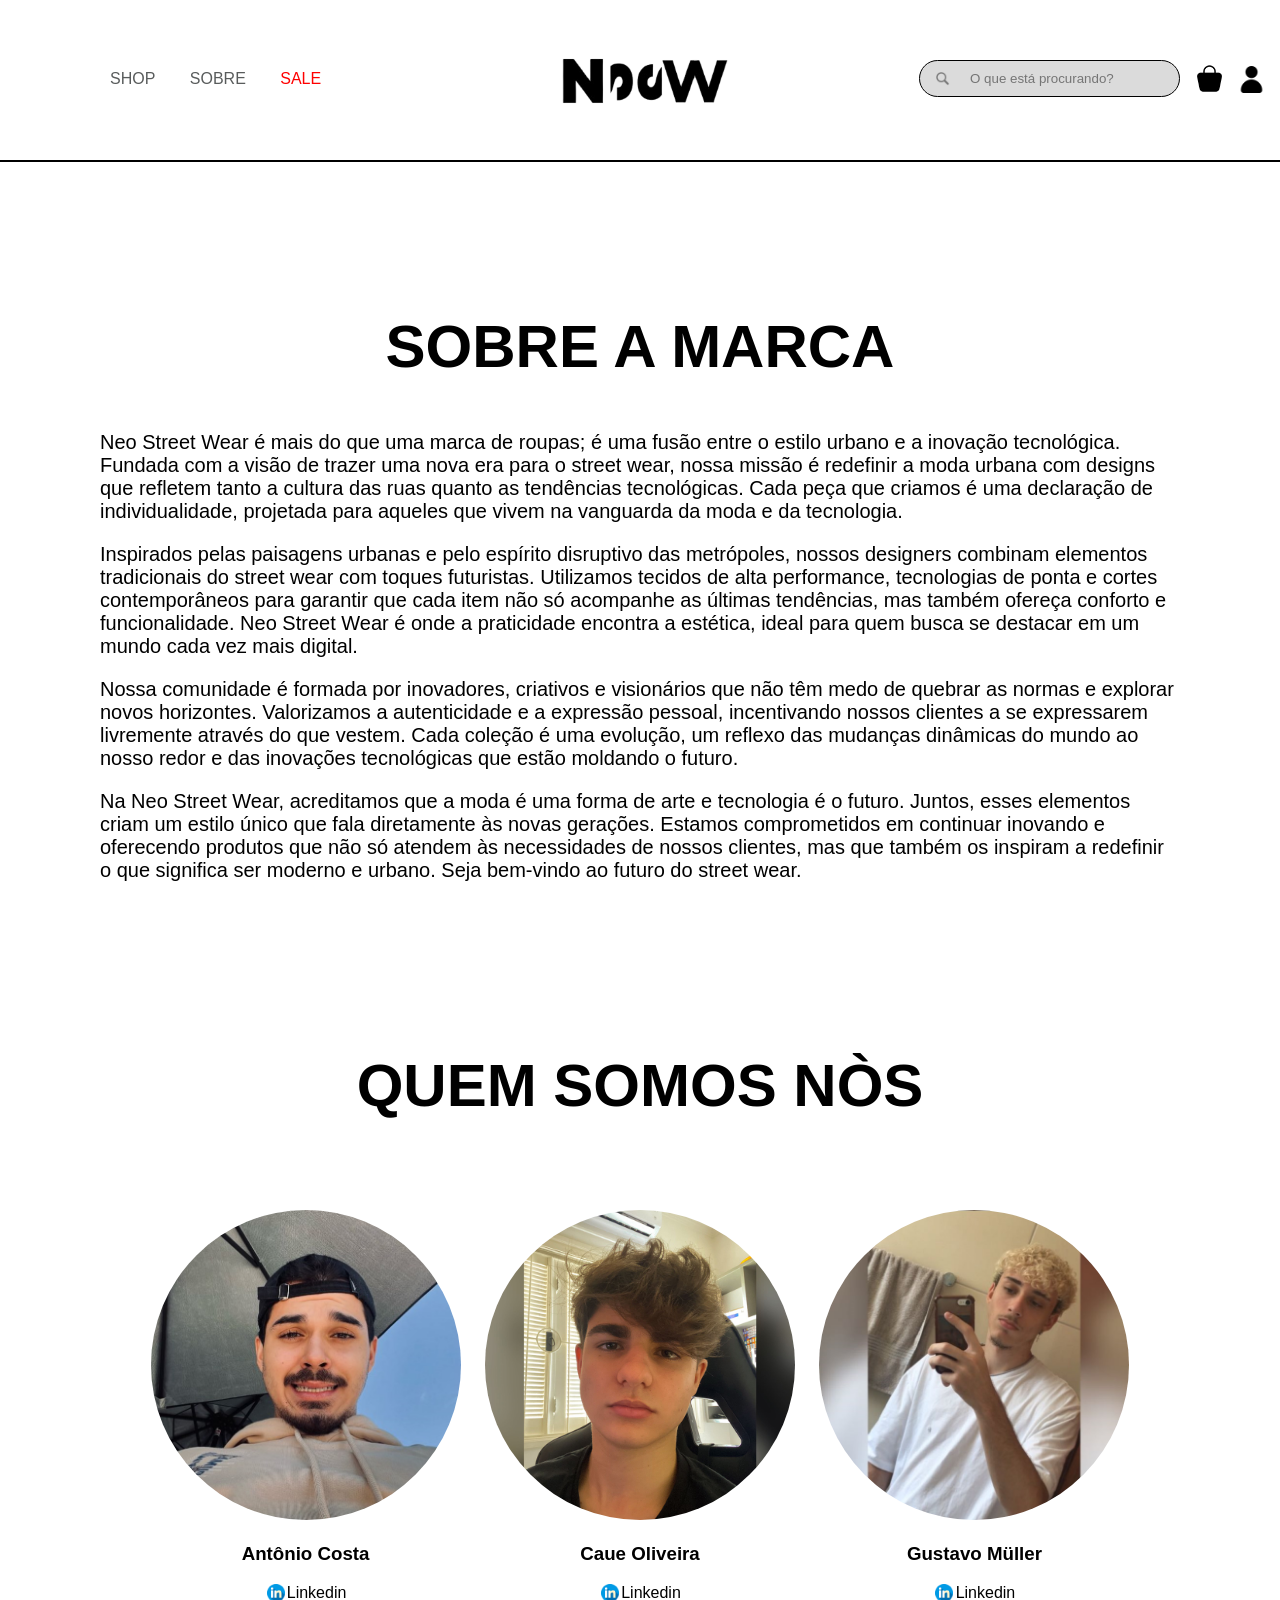
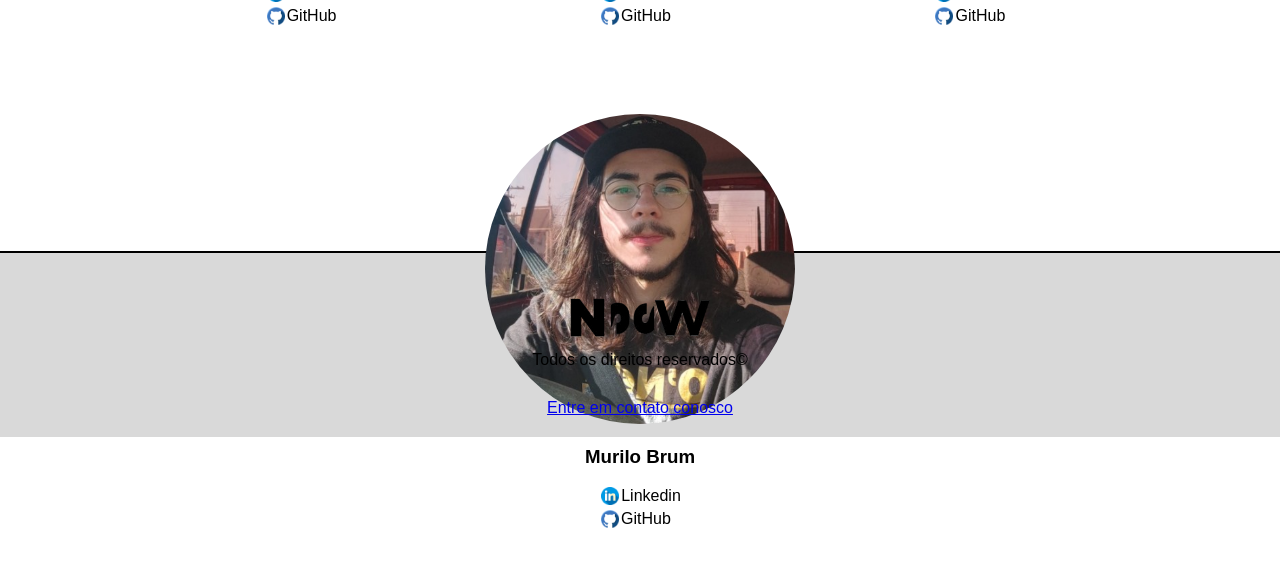
<file: atatividadeFinal-interfaceWeb-main/sobre.html>
<!DOCTYPE html>
<html lang="en">
<head>
    <meta charset="UTF-8">
    <meta name="viewport" content="width=device-width, initial-scale=1.0">
    <link rel="stylesheet" href="css/sobre.css">
    <link rel="shortcut icon" type="imagex/png" href="images/icone.png">
    <title>Neo Street Wear</title>
</head>
<body>
    <header>
        <nav class="nav">
            <ul>
                <li><a href="shop.html">SHOP</a></li>
                <li><a href="sobre.html">SOBRE</a></li>
                <span><li><a href="sale.html">SALE</a></li></span>
            </ul>
        </nav>
        <div class="logo">
            <a href="index.html"><img src="images/logo.png" alt="logo da marca"></a>
        </div>
        <div class="pesquisar">
            <input type="search" placeholder="O que está procurando?">
        </div>
        <div class="sacola">
            <a href="sacola.html"><img id="sacola" src="images/sacola.png" alt="sacola de compras"></a>
        </div>
        <div class="avatar">
            <a href="login.html"><img id="avatar" src="images/avatar.png" alt="avatar de login"></a>
        </div>
    </header>
    <section class="sobre">
        <h1>SOBRE A MARCA</h1>
        <p>
            Neo Street Wear é mais do que uma marca de roupas; é uma fusão entre o estilo urbano e a inovação tecnológica. Fundada com a 
            visão de trazer uma nova era para o street wear, nossa missão é redefinir a moda urbana com designs que refletem tanto a cultura 
            das ruas quanto as tendências tecnológicas. Cada peça que criamos é uma declaração de individualidade, projetada para aqueles que
            vivem na vanguarda da moda e da tecnologia.
        </p>
        <p>
            Inspirados pelas paisagens urbanas e pelo espírito disruptivo das metrópoles, nossos designers combinam elementos tradicionais 
            do street wear com toques futuristas. Utilizamos tecidos de alta performance, tecnologias de ponta e cortes contemporâneos para 
            garantir que cada item não só acompanhe as últimas tendências, mas também ofereça conforto e funcionalidade. Neo Street Wear é 
            onde a praticidade encontra a estética, ideal para quem busca se destacar em um mundo cada vez mais digital.
        </p>
        <p>
            Nossa comunidade é formada por inovadores, criativos e visionários que não têm medo de quebrar as normas e explorar novos 
            horizontes. Valorizamos a autenticidade e a expressão pessoal, incentivando nossos clientes a se expressarem livremente através 
            do que vestem. Cada coleção é uma evolução, um reflexo das mudanças dinâmicas do mundo ao nosso redor e das inovações 
            tecnológicas que estão moldando o futuro.
        </p>
        <p>
            Na Neo Street Wear, acreditamos que a moda é uma forma de arte e tecnologia é o futuro. Juntos, esses elementos criam um estilo 
            único que fala diretamente às novas gerações. Estamos comprometidos em continuar inovando e oferecendo produtos que não só 
            atendem às necessidades de nossos clientes, mas que também os inspiram a redefinir o que significa ser moderno e urbano. 
            Seja bem-vindo ao futuro do street wear.
        </p>
    </section>
    <section class="quemsomos">
        <h1>QUEM SOMOS NÒS</h1>
        <div class="container">
            <div class="perfil1">
                <img id="imagemperfil" src="images/antonio.jpg" alt="antonio">
                <h3>Antônio Costa</h3>
                <div class="links">
                    <a class="linkedin" href="">Linkedin</a>
                    <a class="github" href="">GitHub</a>
                </div>
            </div>
        </div>
        <div class="container">
            <div class="perfil2">
                <img id="imagemperfil" src="images/caue.jpg" alt="caue">
                <h3>Caue Oliveira</h3>
                <div class="links">
                    <a class="linkedin" href="">Linkedin</a>
                    <a class="github" href="">GitHub</a>
                </div>
            </div>
        </div>
        <div class="container">
            <div class="perfil3">
                <img id="imagemperfil" src="images/gustavo.jpg" alt="gustavo">
                <h3>Gustavo Müller</h3>
                <div class="links">
                    <a class="linkedin" href="">Linkedin</a>
                    <a class="github" href="">GitHub</a>
                </div>
            </div>
        </div>
        <div class="container">
            <div class="perfil4">
                <img id="imagemperfil" src="images/murilo.jpg" alt="murilo">
                <h3>Murilo Brum</h3>
                <div class="links">
                    <a class="linkedin" href="">Linkedin</a>
                    <a class="github" href="">GitHub</a>
                </div>  
            </div>
        </div>
    </section>
    <footer>
        <div class="logo-footer">
            <a href="index.html"><img src="images/logo.png" alt="logo da marca"></a>
            <p>Todos os direitos reservados©</p>
        </div>
        <div class="contato-footer">
            <a href="contato.html">Entre em contato conosco</a>
        </div>
    </footer>
</body>
</html>
</file>
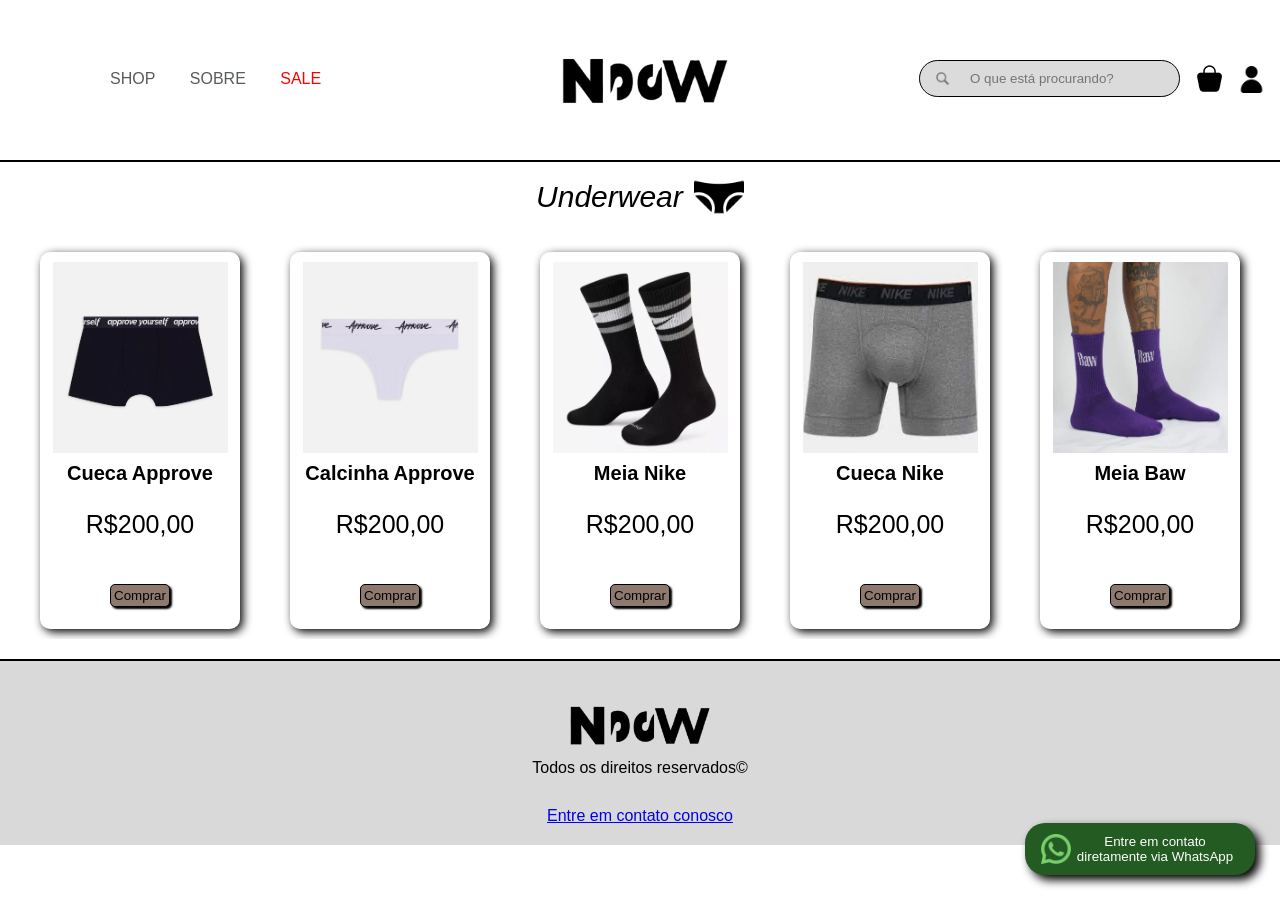
<file: atatividadeFinal-interfaceWeb-main/underwear.html>
<!DOCTYPE html>
<html lang="en">
<head>
    <meta charset="UTF-8">
    <meta name="viewport" content="width=device-width, initial-scale=1.0">
    <link rel="stylesheet" href="css/underwear.css">
    <link rel="shortcut icon" type="imagex/png" href="images/icone.png">
    <title>Neo Street Wear</title>
</head>
<body>
    <header>
        <nav class="nav">
            <ul>
                <li><a href="shop.html">SHOP</a></li>
                <li><a href="sobre.html">SOBRE</a></li>
                <span><li><a href="sale.html">SALE</a></li></span>
            </ul>
        </nav>
        <div class="logo">
            <a href="index.html"><img src="images/logo.png" alt="logo da marca"></a>
        </div>
        <div class="pesquisar">
            <input type="search" placeholder="O que está procurando?">
        </div>
        <div class="sacola">
            <a href="sacola.html"><img id="sacola" src="images/sacola.png" alt="sacola de compras"></a>
        </div>
        <div class="avatar">
            <a href="login.html"><img id="avatar" src="images/avatar.png" alt="avatar de login"></a>
        </div>
    </header>
    <section class="underwear">
        <h1>Underwear</h1>
        <img src="images/icone-cueca.png" alt="" class="icone-underwear">
        <section class="main">
            <div class="container" id="underwear">
                <div class="card bloco1">
                    <img src="images/cueca-approve-preta.png" alt="cueca Approve preta">
                    <h6>Cueca Approve</h6>
                    <p>R$200,00</p>
                    <a href="produto-detalhe.html"><button>Comprar</button></a>
                </div>
                <div class="card bloco2">
                    <img src="images/calcinha-approve.png" alt="calcinha Approve branca">
                    <h6>Calcinha Approve</h6>
                    <p>R$200,00</p>
                    <a href="produto-detalhe.html"><button>Comprar</button></a>
                </div>
                <div class="card bloco3">
                    <img src="images/meia-nike.png" alt="meia Nike preta">
                    <h6>Meia Nike</h6>
                    <p>R$200,00</p>
                    <a href="produto-detalhe.html"><button>Comprar</button></a>
                </div>
                <div class="card bloco4">
                    <img src="images/cueca-nike-cinza.png" alt="cueca Nike cinza">
                    <h6>Cueca Nike</h6>
                    <p>R$200,00</p>
                    <a href="produto-detalhe.html"><button>Comprar</button></a>
                </div>
                <div class="card bloco5">
                    <img src="images/maisvendidos/meia.png" alt="meia Baw roxa">
                    <h6>Meia Baw</h6>
                    <p>R$200,00</p>
                    <a href="produto-detalhe.html"><button>Comprar</button></a>
                </div>
            </div>
        </section>
    </section>
    
    <div class="botao-whats">
        <button>     
            <a href="#"><img src="images/redesSociais/whatsappbtn.png" alt="contato pelo WhatsApp">Entre em contato diretamente via WhatsApp</a>
        </button>
    </div>

    <footer>
        <div class="logo-footer">
            <a href="index.html"><img src="images/logo.png" alt="logo da marca"></a>
            <p>Todos os direitos reservados©</p>
        </div>
        <div class="contato-footer">
            <a href="contato.html">Entre em contato conosco</a>
        </div>
    </footer>
</body>
</file>
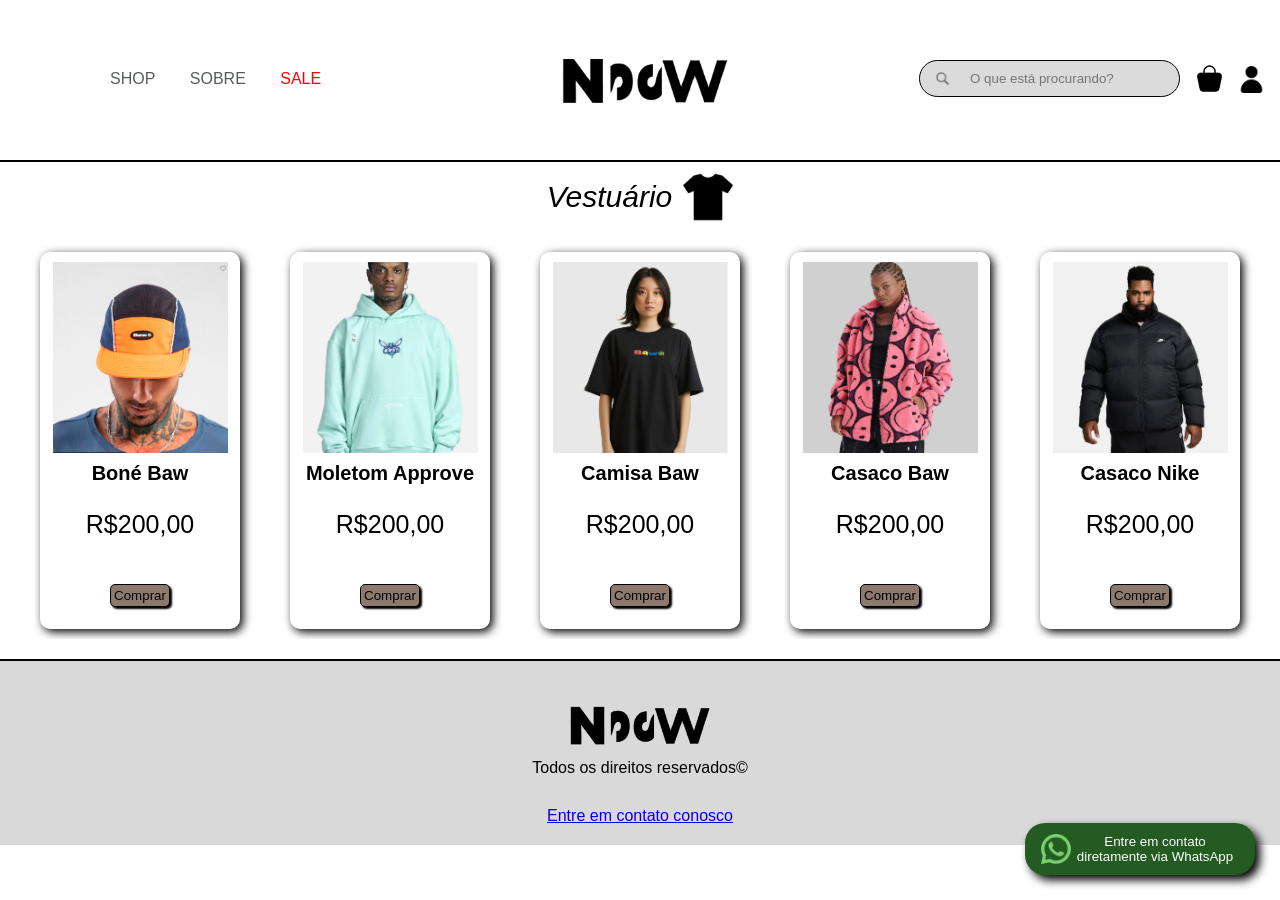
<file: atatividadeFinal-interfaceWeb-main/vestuario.html>
<!DOCTYPE html>
<html lang="en">
<head>
    <meta charset="UTF-8">
    <meta name="viewport" content="width=device-width, initial-scale=1.0">
    <link rel="stylesheet" href="css/vestuario.css">
    <link rel="shortcut icon" type="imagex/png" href="images/icone.png">
    <title>Neo Street Wear</title>
</head>
<body>
    <header>
        <nav class="nav">
            <ul>
                <li><a href="shop.html">SHOP</a></li>
                <li><a href="sobre.html">SOBRE</a></li>
                <span><li><a href="sale.html">SALE</a></li></span>
            </ul>
        </nav>
        <div class="logo">
            <a href="index.html"><img src="images/logo.png" alt="logo da marca"></a>
        </div>
        <div class="pesquisar">
            <input type="search" placeholder="O que está procurando?">
        </div>
        <div class="sacola">
            <a href="sacola.html"><img id="sacola" src="images/sacola.png" alt="sacola de compras"></a>
        </div>
        <div class="avatar">
            <a href="login.html"><img id="avatar" src="images/avatar.png" alt="avatar de login"></a>
        </div>
    </header>
    <section class="vestuario">
        <h1>Vestuário</h1>
        <img src="images/icone-camisa.png" alt="" class="icone camisa">
        <section class="main">
            <div class="container" id="vestuario">
                <div class="card bloco1">
                    <img src="images/maisvendidos/bone.jpg" alt="boné">
                    <h6>Boné Baw</h6>
                    <p>R$200,00</p>
                    <a href="produto-detalhe.html"><button>Comprar</button></a>
                </div>
                <div class="card bloco2">
                    <img src="images/maisvendidos/moletom.png" alt="moletom">
                    <h6>Moletom Approve</h6>
                    <p>R$200,00</p>
                    <a href="produto-detalhe.html"><button>Comprar</button></a>
                </div>
                <div class="card bloco3">
                    <img src="images/camiseta-baw.png" alt="tênis Baw">
                    <h6>Camisa Baw</h6>
                    <p>R$200,00</p>
                    <a href="produto-detalhe.html"><button>Comprar</button></a>
                </div>
                <div class="card bloco4">
                    <img src="images/maisvendidos/jaqueta.png" alt="jaqueta">
                    <h6>Casaco Baw</h6>
                    <p>R$200,00</p>
                    <a href="produto-detalhe.html"><button>Comprar</button></a>
                </div>
                <div class="card bloco5">
                    <img src="images/casaco-nike.png" alt="meia">
                    <h6>Casaco Nike</h6>
                    <p>R$200,00</p>
                    <a href="produto-detalhe.html"><button>Comprar</button></a>
                </div>
            </div>
        </section>
    </section>
    
    <div class="botao-whats">
        <button>     
            <a href="#"><img src="images/redesSociais/whatsappbtn.png" alt="contato pelo WhatsApp">Entre em contato diretamente via WhatsApp</a>
        </button>
    </div>

    <footer>
        <div class="logo-footer">
            <a href="index.html"><img src="images/logo.png" alt="logo da marca"></a>
            <p>Todos os direitos reservados©</p>
        </div>
        <div class="contato-footer">
            <a href="contato.html">Entre em contato conosco</a>
        </div>
    </footer>
</body>
</file>
<file: atatividadeFinal-interfaceWeb-main/css/style.css>
body{
    font-family: helvetica, verdana, sans-serif;
    padding: 0;
    margin: 0;
}

header{
    background-color: #ffffff;
    padding-top: 30px;
    padding-bottom: 130px;
    text-align: center;
    width: 100%;
    border-bottom: solid 2px black;
    position: relative;
}

.nav{
    position: absolute;
    left: 100px;
    top: 70px;
}

.nav ul{
    list-style: none;
    margin: 0;
    padding: 0;
    display: inline-block;
}

.nav ul li{
    display: inline;
    margin-right: 20px;
}

header a{
    margin-left: 10px;
    text-decoration: none;
    color: rgb(89, 92, 92);
}

header span a{
    color: red;
}

header span a:hover{
    color: rgb(238, 129, 129);
}

header a:hover{
    color: rgb(165, 165, 165);
}

header .logo a img{
    width: 177px;
}

.logo{
    position: absolute;
    left: 50%;
    top: 50%;
    transform: translate(-50%, -50%);
}

.pesquisar{
    position: absolute;
    right: 100px;
    top: 60px;
}

header input{
    background-image: url(../images/lupa.png);
    background-position: 15px center;
    background-size: 15px;
    background-repeat: no-repeat;
    background-color: rgb(219, 219, 219);
    
    padding: 10px 50px;
    padding-right: 0px;
    border-radius: 50px;
    border: 1px solid black;
    width: 261px;
    outline: none;
}

header input ::-webkit-search-cancel-button{
    display: none;
}

.sacola{
    position: absolute;
    right: 52px;
    top: 60px;
}

.sacola img{
    height: 35px;
    border: 1px solid   transparent;
    transition: 0.5s;
}

.sacola img:hover{
    opacity: 80%;
    box-shadow: 1px 1px 5px #000;
    border-radius: 15px;
    transition: 0.5s;
}

.avatar{
    position: absolute;
    right: 10px;
    top: 61px;
}

.avatar img{
    height: 27px;
    padding: 4px;
    border: 1px solid   transparent;
    transition: 0.5s;
}

.avatar img:hover{
    opacity: 80%;
    box-shadow: 1px 1px 5px #000;
    border-radius: 15px;
    transition: 0.5s;
}

.banner{
    background-image: url(../images/banner.png);
    background-position: center;
    background-size: cover;
    text-align: center;
    height: 700px;
    position: relative;
}

.banner h1{  
    color: #fff;
    position: absolute;
    bottom: 30px;
    left: 50%;
    transform: translate(-50%, -50%);
    font-size: 48px;
    font-style: italic;
    text-shadow: 6px 3px 2px #000;
    padding: 10px;
}

.maisvendidos{
    text-align: center;
    background-color: #D9D9D9;
    border: solid 2px #000;
    padding-top: 20px;
    padding-bottom: 20px;
    position: relative;
    height: 500px;
    
}

.container{
    width: 1150px;
    position: absolute;
    overflow: hidden;
    background-color: #D9D9D9;
    left: 50%;
    top: 50%;
    transform: translate(-50%, -50%);
}


.maisvendidos h3{
    margin: 0;
}

.seta-esquerda{
    float: left;
    padding-top: 145px;
}

.seta-direita{
    float: left;
    padding-top: 145px;
}

.card{
    background-color: rgb(255, 255, 255);
    width: 200px;
    margin: 10px;
    float: left;
    text-align: center;
    border-radius: 10px;
    padding-bottom: 20px;
    box-shadow: 3px 3px 10px #000;
}

.card img{
    width: 175px;
    padding-top: 10px;
}

.card button{
    background-color: #8D796E;
    border-radius: 5px;
    border: solid 1px #000;
    box-shadow: 2px 2px 2px #000;
    padding: 3px;
}

.card button:hover{
    background-color: #b8a69d;
    cursor: pointer;
}

.card button:active{
    box-shadow: none;
}

.shop{
    text-align: center;
}

.shop h1{
    font-style: italic;
    font-size: 50px;
    color: #000;
}

.shop a{
    text-decoration: none;
}

.shop a h1:hover{
    color: #3f3e3e;
    font-size: 50px;
}

.shop button{
    border: 0;
    background-color: #fff;
}



.vestuario{
    text-align: center;  
}

.vestuario a{
    text-decoration: none;
    color: #000;
}

.vestuario h1{
    display: inline;
    font-size: 80px;
}

.vestuario img{
    display: inline;
    width: 60px;
    margin-left: 10px;
}

.vestuario button{
    border: none;
    background-color: #D9D9D9;
    padding: 20px;
    width: 641px;
    box-shadow: 5px 5px 10px rgb(59, 59, 59);
    border-radius: 10px;
}

.vestuario button:hover{
    cursor: pointer;
}

.underwear{
    text-align: center;
}

.underwear a{
    text-decoration: none;
    color: #000;
}

.underwear h1{
    display: inline;
    font-size: 80px;
}

.underwear img{
    display: inline;
    width: 60px;
    margin-left: 10px;
}

.underwear button{
    border: none;
    background-color: #D9D9D9;
    padding: 20px;
    margin-top: 30px;
    box-shadow: 5px 5px 10px rgb(59, 59, 59);
    border-radius: 10px;
}

.underwear button:hover{
    cursor: pointer;
}

.underwear button:active{
    box-shadow: none;
}

.vestuario button:active{
    box-shadow: none;
}

.calcados button:active{
    box-shadow: none;
}

.calcados{
    text-align: center;
}

.calcados a{
    text-decoration: none;
    color: #000;
}

.calcados h1{
    display: inline;
    font-size: 80px;
}

.calcados img{
    display: inline;
    width: 60px;
    margin-left: 10px;
}

.calcados button{
    border: none;
    background-color: #D9D9D9;
    padding: 20px;
    width: 641px;
    margin-top: 30px;
    margin-bottom: 90px;
    box-shadow: 5px 5px 10px rgb(59, 59, 59);
    border-radius: 10px;
}

.calcados button:hover{
    cursor: pointer;
}

.nossas-marcas{
    background-color: #D9D9D9;
    margin: 20px;
    padding: 0 190px 30px;
    text-align: center;
    overflow: hidden;

}

.nossas-marcas h1{
    padding-top: 10px;
    padding-bottom: 10px;
    
}

.nossas-marcas img{
    width: 300px;
}

.logos{
    width: 1000px;
    overflow: hidden;
    margin: 0 auto;
}

.baw{
    background-color: #fff;
    padding: 40px;
    width: 200px;
    height: 200px;
    border-radius: 50%;
    margin-left: 40px;
    float: left;
    text-align: center;
}

.baw img{
    padding: 82px 0px;
    width: 200px;
}

.approve{
    background-color: #fff;
    padding: 40px;
    width: 200px;
    height: 200px;
    border-radius: 50%;
    margin-left: 40px;
    float: left;
}

.approve img{
    width: 200px;
    padding: 62px 0;    
}

.nike{
    background-color: #fff;
    padding: 40px;
    width: 200px;
    border-radius: 50%;
    margin-left: 40px;
    float: left;
}
.nike img{
    border-radius: 50%;
    width: 200px;
}


.noticias{
    text-align: center;
}

.noticias h1{
    font-size: 50px;
    font-style: italic;
    color: #000;
}

.img-noticias{
    display: inline;
}

.img-noticias img{
    width: 400px;
    height: 300px;
    margin-bottom: 30px;
}


.botao-whats{
    background-color: #235B22;
    width: 210px;
    text-align: left;
    padding: 10px;
    position: fixed;
    bottom: 25px;
    right: 25px;
    border-radius: 20px;
    box-shadow: 5px 5px 10px #000;
}

.botao-whats:active{
    box-shadow: none;
}

.botao-whats a{ 
    text-decoration: none;
    color: #fff;
}

.botao-whats button{
    background-color: #235B22;
    border: none;
}

.botao-whats button img{
    width: 30px;
    float: left;
}

footer{
    background-color: #D9D9D9;
    border-top: solid 2px #000;
}

.logo-footer{
    text-align: center;
    padding: 30px;
}

.logo-footer img{
    width: 150px;
}

.logo-footer p{
    margin: 0;
}

.contato-footer{
    text-align: center;
    padding-bottom: 20px;
}
</file>
<file: atatividadeFinal-interfaceWeb-main/css/contato.css>
body{
    font-family: helvetica, verdana, sans-serif;
    padding: 0;
    margin: 0;
}

header{
    background-color: #ffffff;
    padding-top: 30px;
    padding-bottom: 130px;
    text-align: center;
    width: 100%;
    border-bottom: solid 2px black;
    position: relative;
}

.nav{
    position: absolute;
    left: 100px;
    top: 70px;
}

.nav ul{
    list-style: none;
    margin: 0;
    padding: 0;
    display: inline-block;
}

.nav ul li{
    display: inline;
    margin-right: 20px;
}

header a{
    margin-left: 10px;
    text-decoration: none;
    color: rgb(89, 92, 92);
}

header span a{
    color: red;
}

header span a:hover{
    color: rgb(238, 129, 129);
}

header a:hover{
    color: rgb(165, 165, 165);
}

header .logo a img{
    width: 177px;
}

.logo{
    position: absolute;
    left: 50%;
    top: 50%;
    transform: translate(-50%, -50%);
}

.pesquisar{
    position: absolute;
    right: 100px;
    top: 60px;
}

header input{
    background-image: url(../images/lupa.png);
    background-position: 15px center;
    background-size: 15px;
    background-repeat: no-repeat;
    background-color: rgb(219, 219, 219);
    padding: 10px 50px;
    padding-right: 0px;
    border-radius: 50px;
    border: 1px solid black;
    width: 261px;
    outline: none;
}

header input ::-webkit-search-cancel-button{
    display: none;
}

.sacola{
    position: absolute;
    right: 52px;
    top: 60px;
}

.sacola img{
    height: 35px;
    border: 1px solid   transparent;
    transition: 0.5s;
}

.sacola img:hover{
    opacity: 80%;
    box-shadow: 1px 1px 5px #000;
    border-radius: 15px;
    transition: 0.5s;
}

.avatar{
    position: absolute;
    right: 10px;
    top: 61px;
}

.avatar img{
    height: 27px;
    padding: 4px;
    border: 1px solid   transparent;
    transition: 0.5s;
}

.avatar img:hover{
    opacity: 80%;
    box-shadow: 1px 1px 5px #000;
    border-radius: 15px;
    transition: 0.5s;
}

.contato{
    background-color: #684c8f;
    overflow: hidden;
    margin: 30px;
    padding: 50px;
    border-radius: 10px;
}

.div1{
    display: inline-block;
    position: relative;
    top: -230px;
    padding-left: 133px;
}

.div2{
    display: inline-block;
    margin-left: 120px;
}

.div3{
    display: inline-block;
    position: relative;
    top: -230px;
}

.contato input{
    display: block;
    margin-bottom: 30px;
    background-color: #572b69;
    outline: none;
    border: none;
    border-bottom: solid 1px;
    width: 300px;
    padding-top: 10px;
    color: #fff;
}

.contato textarea{
    display: block;
    margin-bottom: 10px;
    height: 110px;
    width: 300px;
    border-radius: 10px;
}

.contato button{
    padding: 5px;
    border-radius: 3px;
    border: solid 1px;
    background-color: #391450;
    box-shadow: 2px 2px 2px #000;
    margin-top: 20px;
    color: #fff;
}

.contato button:hover{
    background-color: #8447a9;
    cursor: pointer;
}

.contato button:active{
    box-shadow: none;
}

.div3 span{
    color: #fff;
}

.div3 a img{
    width: 30px;
    background-color: darkgrey;
    border-radius: 50px;
    border: solid 1px #000;
    margin-top: 40px;
    padding: 5px;
}

footer{
    background-color: #D9D9D9;
    border-top: solid 2px black;
}

.logo-footer{
    text-align: center;
    padding: 30px;
}

.logo-footer img{
    width: 150px;
}

.logo-footer p{
    margin: 0;
}

.contato-footer{
    text-align: center;
    padding-bottom: 20px;
}
</file>
<file: atatividadeFinal-interfaceWeb-main/css/login.css>
body{
    font-family: helvetica, verdana, sans-serif;
    padding: 0;
    margin: 0;
}

header{
    background-color: #ffffff;
    padding-top: 30px;
    padding-bottom: 130px;
    text-align: center;
    width: 100%;
    border-bottom: solid 2px black;
    position: relative;
}

.nav{
    position: absolute;
    left: 100px;
    top: 70px;
}

.nav ul{
    list-style: none;
    margin: 0;
    padding: 0;
    display: inline-block;
}

.nav ul li{
    display: inline;
    margin-right: 20px;
}

header a{
    margin-left: 10px;
    text-decoration: none;
    color: rgb(89, 92, 92);
}

header span a{
    color: red;
}

header span a:hover{
    color: rgb(238, 129, 129);
}

header a:hover{
    color: rgb(165, 165, 165);
}

header .logo a img{
    width: 177px;
}

.logo{
    position: absolute;
    left: 50%;
    top: 50%;
    transform: translate(-50%, -50%);
}

.pesquisar{
    position: absolute;
    right: 100px;
    top: 60px;
}

header input{
    background-image: url(../images/lupa.png);
    background-position: 15px center;
    background-size: 15px;
    background-repeat: no-repeat;
    background-color: rgb(219, 219, 219);
    padding: 10px 50px;
    padding-right: 0px;
    border-radius: 50px;
    border: 1px solid black;
    width: 261px;
    outline: none;
}

header input ::-webkit-search-cancel-button{
    display: none;
}

.sacola{
    position: absolute;
    right: 52px;
    top: 60px;
}

.sacola img{
    height: 35px;
    border: 1px solid   transparent;
    transition: 0.5s;
}

.sacola img:hover{
    opacity: 80%;
    box-shadow: 1px 1px 5px #000;
    border-radius: 15px;
    transition: 0.5s;
}

.avatar{
    position: absolute;
    right: 10px;
    top: 61px;
}

.avatar img{
    height: 27px;
    padding: 4px;
    border: 1px solid   transparent;
    transition: 0.5s;
}

.avatar img:hover{
    opacity: 80%;
    box-shadow: 1px 1px 5px #000;
    border-radius: 15px;
    transition: 0.5s;
}

footer{
    background-color: #D9D9D9;
    border-top: solid 2px black;
}

.logo-footer{
    text-align: center;
    padding: 30px;
}

.logo-footer img{
    width: 150px;
}

.logo-footer p{
    margin: 0;
}

.contato-footer{
    text-align: center;
    padding-bottom: 20px;
}

/*Começo da estilização do conteúdo*/

.conteudo{
    background-color: #684c8f;
    overflow:hidden;
    margin: 20px;
    padding: 40px;
    height: 470px;
}

.container-esquerda{
    float: left;
    width: 50vw;    
    height: 35vh;
    text-align: center;
    margin-top: 70px;
}

.container-esquerda h1{
    font-size: 45px;
    font-weight: 400;
    display: block;
    text-align: center;
    margin: 0;
}

.container-esquerda img{
    width: 400px;
}

.container-direita{
    display: inline-block;
    position: relative;
    background-color: #D9D9D9;
    width: 500px;
    padding: 40px;
    border-radius: 10px;
    text-align: center;
}
.container-direita h2{
    font-size: 45px;
    font-weight: 400;
    margin-bottom: 32px;
}

.container-direita input{
    display: block;
    background-color: #D9D9D9;
    width: 80%;
    margin: 10px auto;
    outline: none;
    border: none;
    border-bottom: 1px solid #000;
    padding: 4px;
}

.container-direita label {
    display: block;
    text-align: left;
    margin: 10px auto;
    width: 80%;
    font-size: 16px;
}

.container-direita #button {
    width: 415px;
    margin-top: 10px;
    margin-bottom: 10px;
    padding: 10px;
    background-color: #391450;
    color: white;
    font-size: 16px;
    border: none;
    border-radius: 5px;
    cursor: pointer;
}

.container-direita img {
    width: 30px;
    vertical-align:middle;
}

.container-direita .botaogoogle{
    display: inline-block;
    width: 80%;
    margin-bottom: 20px;
    padding: 10px;
    color: #000;
    border: 1px solid #000;
    border-radius: 15px;
    text-decoration: none;
    cursor: pointer;
}

.container-direita a img {
    vertical-align: middle;
    margin-right: 10px;
}

.divesquecisenha a{
    margin-top: 50px;
    text-decoration: none;
    color:brown ;
}
</file>
<file: atatividadeFinal-interfaceWeb-main/css/produto-detalhe.css>
body{
    font-family: helvetica, verdana, sans-serif;
    padding: 0;
    margin: 0;
}

header{
    background-color: #ffffff;
    padding-top: 30px;
    padding-bottom: 130px;
    text-align: center;
    width: 100%;
    border-bottom: solid 2px black;
    position: relative;
}

.nav{
    position: absolute;
    left: 100px;
    top: 70px;
}

.nav ul{
    list-style: none;
    margin: 0;
    padding: 0;
    display: inline-block;
}

.nav ul li{
    display: inline;
    margin-right: 20px;
}

header a{
    margin-left: 10px;
    text-decoration: none;
    color: rgb(89, 92, 92);
}

header span a{
    color: red;
}

header span a:hover{
    color: rgb(238, 129, 129);
}

header a:hover{
    color: rgb(165, 165, 165);
}

header .logo a img{
    width: 177px;
}

.logo{
    position: absolute;
    left: 50%;
    top: 50%;
    transform: translate(-50%, -50%);
}

.pesquisar{
    position: absolute;
    right: 100px;
    top: 60px;
}

header input{
    background-image: url(../images/lupa.png);
    background-position: 15px center;
    background-size: 15px;
    background-repeat: no-repeat;
    background-color: rgb(219, 219, 219);
    
    padding: 10px 50px;
    padding-right: 0px;
    border-radius: 50px;
    border: 1px solid black;
    width: 261px;
    outline: none;
}

header input ::-webkit-search-cancel-button{
    display: none;
}

.sacola{
    position: absolute;
    right: 52px;
    top: 60px;
}

.sacola img{
    height: 35px;
    border: 1px solid   transparent;
    transition: 0.5s;
}

.sacola img:hover{
    opacity: 80%;
    box-shadow: 1px 1px 5px #000;
    border-radius: 15px;
    transition: 0.5s;
}

.avatar{
    position: absolute;
    right: 10px;
    top: 61px;
}

.avatar img{
    height: 27px;
    padding: 4px;
    border: 1px solid   transparent;
    transition: 0.5s;
}

.avatar img:hover{
    opacity: 80%;
    box-shadow: 1px 1px 5px #000;
    border-radius: 15px;
    transition: 0.5s;
}

.container{
    width: 900px;
    overflow: hidden;
    margin: 0 auto;
}

.produto{
    width: 350px;
    padding: 60px 0;
    margin: 0 30px;
    float: left;
}

.produto img{
    width: 350px;
    border: 2px solid #000;
    border-radius: 5px;
    
}

.sobre-produto{
    width: 420px;
    padding: 60px 0;
    margin-left: 60px;
    float: left;
}

.informacoes{
    border: 2px solid #000;
    border-radius: 5px;
    background-color: #dedbdb;
}

.sobre-produto h2{
    font-size: 24px;
    padding: 0 20px;
}

.sobre-produto p{
    padding: 0 20px;
    text-align: justify;
}

.sobre-produto .tamanho{
    border: 2px solid #000;
    border-radius: 5px;
    background-color: #dedbdb;
    margin-top: 10px;
}

.tamanho h3{
    font-size: 18px;
    padding: 0 20px;
    margin-bottom: 0;
}

.tamanho ul{
    margin: 15px 20px;
    padding: 0;
}

.tamanho li{
    display: inline;
    width: 50px;
}

.tamanho a{
    display: inline-block;
    width: 25px;
    height: 25px;
    list-style: none;
    text-decoration: none;
    border: 2px solid #000;
    border-radius: 50px;
    text-align: center;
    line-height: 25px;
    padding: 5px;
    color: #000;
}

.tamanho a:hover{
    background-color: #000;
    color: #dedbdb;
    transition: .2s;
}

.add-carrinho a{
    display: block;
    padding: 15px 30px;
    background-color: rgb(76, 224, 76);
    border-radius: 10px;
    border: 2px solid #000;
    text-decoration: none;
    color: #000;
}

.add-carrinho a:hover{
    background-color: rgb(114, 238, 114);
}

.container .sobre-produto .add-carrinho{
    text-align: center;
    width: 370px;
    margin:  10px auto;
}

.botao-whats{
    background-color: #235B22;
    width: 200px;
    text-align: left;
    padding: 10px;
    position: fixed;
    bottom: 25px;
    right: 25px;
    border-radius: 20px;
    box-shadow: 5px 5px 10px #000;
}

.botao-whats:active{
    box-shadow: none;
}

.botao-whats a{ 
    text-decoration: none;
    color: #fff;
}

.botao-whats button{
    background-color: #235B22;
    border: none;
}

.botao-whats button img{
    width: 30px;
    float: left;
}
</file>
<file: atatividadeFinal-interfaceWeb-main/css/sacola.css>
body{
    font-family: helvetica, verdana, sans-serif;
    padding: 0;
    margin: 0;
    background-color: #D9D9D9;
}

header{
    background-color: #ffffff;
    padding-top: 30px;
    padding-bottom: 130px;
    text-align: center;
    width: 100%;
    border-bottom: solid 2px black;
    position: relative;
}

.nav{
    position: absolute;
    left: 100px;
    top: 70px;
}

.nav ul{
    list-style: none;
    margin: 0;
    padding: 0;
    display: inline-block;
}

.nav ul li{
    display: inline;
    margin-right: 20px;
}

header a{
    margin-left: 10px;
    text-decoration: none;
    color: rgb(89, 92, 92);
}

header span a{
    color: red;
}

header span a:hover{
    color: rgb(238, 129, 129);
}

header a:hover{
    color: rgb(165, 165, 165);
}

header .logo a img{
    width: 177px;
}

.logo{
    position: absolute;
    left: 50%;
    top: 50%;
    transform: translate(-50%, -50%);
}

.pesquisar{
    position: absolute;
    right: 100px;
    top: 60px;
}

header input{
    background-image: url(../images/lupa.png);
    background-position: 15px center;
    background-size: 15px;
    background-repeat: no-repeat;
    background-color: rgb(219, 219, 219);
    padding: 10px 50px;
    padding-right: 0px;
    border-radius: 50px;
    border: 1px solid black;
    width: 261px;
    outline: none;
}

header input ::-webkit-search-cancel-button{
    display: none;
}

.sacola{
    position: absolute;
    right: 52px;
    top: 60px;
}

.sacola img{
    height: 35px;
    border: 1px solid   transparent;
    transition: 0.5s;
}

.sacola img:hover{
    opacity: 80%;
    box-shadow: 1px 1px 5px #000;
    border-radius: 15px;
    transition: 0.5s;
}

.avatar{
    position: absolute;
    right: 10px;
    top: 61px;
}

.avatar img{
    height: 27px;
    padding: 4px;
    border: 1px solid   transparent;
    transition: 0.5s;
}

.avatar img:hover{
    opacity: 80%;
    box-shadow: 1px 1px 5px #000;
    border-radius: 15px;
    transition: 0.5s;
}

/*começo de tudo*/

.tudo{
    overflow: hidden;
    align-items: center;
    width: 1370px;
    margin: 0 auto;
}

/*começo de esquerda*/

.esquerda{
    width: 750px;
    overflow: hidden;
    float: left;
    align-items: center;
    text-align: center;
}

.produto{
    border: solid 1px #000;
    margin-top: 30px;
    width: 740px;
    background-color: #ffffff;
    border-radius: 10px;
    display: inline-block;
}

.img_bone img{
    width: 100px;
    height: 100px;
    float: left;
    margin: 5px 50px 5px 5px;
    border-radius: 15px;
}

.h4_bone{
    font-size: 18px;
    margin-right: 80px;
    float: left;
    margin-top: 46px;
}

.h5_bone{
    font-size: 14px;
    margin-right: 100px;
    float: left;
    margin-top: 48px;    
}

.preco_bone{
    font-size: 14px;
    margin-right: 100px;
    float: left;
    margin-top: 48px;  
}

.lixo img{
    width: 36px;
    height: 36px;
    margin: 10px; 
    float: left;
    margin-top: 37px;
}

.lixo img:hover{
    opacity: 80%;
    box-shadow: 1px 1px 5px #000;
    border-radius: 15px;
    transition: 0.5s;
}

.img_meia img{
    width: 100px;
    height: 100px;
    float: left;
    margin: 5px 50px 5px 5px;
    border-radius: 15px;
}

.h4_meia{
    font-size: 18px;
    margin-right: 85px;
    float: left;
    margin-top: 46px;
}

.h5_meia{
    font-size: 14px;
    margin-right: 102px;
    float: left;
    margin-top: 48px;    
}

.preco_meia{
    font-size: 14px;
    margin-right: 100px;
    float: left;
    margin-top: 48px;  
}

.img_tenis img{
    width: 100px;
    height: 100px;
    float: left;
    margin: 5px 50px 5px 5px;
    border-radius: 15px;
}

.h4_tenis{
    font-size: 18px;
    margin-right: 82px;
    float: left;
    margin-top: 46px;
}

.h5_tenis{
    font-size: 14px;
    margin-right: 122px;
    float: left;
    margin-top: 48px;    
}

.preco_tenis{
    font-size: 14px;
    margin-right: 100px;
    float: left;
    margin-top: 48px;  
}

.direita{
    display: inline-block;
    position: relative;
    background-color: #D9D9D9;
    width: 500px;
    padding: 0px 30px 30px 30px;
    border-radius: 10px;
    text-align: center;
    border: solid 1px #000;
    margin: 30px 0px 30px 50px;
}

.info{
    border: solid 1px #000;
    margin-top: 10px;
    width: 500px;
    background-color: #ffffff;
    border-radius: 10px;
    display: inline-block;
    align-items: center;
}

.info_subtotal{
    border: solid 1px #000;
    margin-top: 30px;
    width: 500px;
    background-color: #ffffff;
    border-radius: 10px;
    display: inline-block;
    align-items: center;
}

.h4{
    font-size: 18px;
}

.h5{
    font-size: 14px;
}


.info_finalizar{
    border: solid 1px #000;
    margin-top: 10px;
    width: 500px;
    background-color: #05D101;
    border-radius: 10px;
    display: inline-block;
    align-items: center;
}

.info_finalizar:hover{
    background-color: #028400;
    box-shadow: 1px 1px 5px #000;
    border-radius: 15px;
    transition: 0.5s;
}

.info_continuar{
    border: solid 1px #000;
    margin-top: 10px;
    width: 500px;
    background-color: #ffffff;
    border-radius: 10px;
    display: inline-block;
    align-items: center;
}

.info_continuar:hover{
    background-color: #bebebe;
    box-shadow: 1px 1px 5px #000;
    border-radius: 15px;
    transition: 0.5s;
}

/*footer*/


footer{
    background-color: #D9D9D9;
    border-top: solid 2px black;
}

.logo-footer{
    text-align: center;
    padding: 30px;
}

.logo-footer img{
    width: 150px;
}

.logo-footer p{
    margin: 0;
}

.contato-footer{
    text-align: center;
    padding-bottom: 20px;
}
</file>
<file: atatividadeFinal-interfaceWeb-main/css/sale.css>
body{
    font-family: helvetica, verdana, sans-serif;
    padding: 0;
    margin: 0;
}

header{
    background-color: #ffffff;
    padding-top: 30px;
    padding-bottom: 130px;
    text-align: center;
    width: 100%;
    border-bottom: solid 2px black;
    position: relative;
}

.nav{
    position: absolute;
    left: 100px;
    top: 70px;
}

.nav ul{
    list-style: none;
    margin: 0;
    padding: 0;
    display: inline-block;
}

.nav ul li{
    display: inline;
    margin-right: 20px;
}

header a{
    margin-left: 10px;
    text-decoration: none;
    color: rgb(89, 92, 92);
}

header span a{
    color: red;
}

header span a:hover{
    color: rgb(238, 129, 129);
}

header a:hover{
    color: rgb(165, 165, 165);
}

header .logo a img{
    width: 177px;
}

.logo{
    position: absolute;
    left: 50%;
    top: 50%;
    transform: translate(-50%, -50%);
}

.pesquisar{
    position: absolute;
    right: 100px;
    top: 60px;
}

header input{
    background-image: url(../images/lupa.png);
    background-position: 15px center;
    background-size: 15px;
    background-repeat: no-repeat;
    background-color: rgb(219, 219, 219);
    padding: 10px 50px;
    padding-right: 0px;
    border-radius: 50px;
    border: 1px solid black;
    width: 261px;
    outline: none;
}

header input ::-webkit-search-cancel-button{
    display: none;
}

.sacola{
    position: absolute;
    right: 52px;
    top: 60px;
}

.sacola img{
    height: 35px;
    border: 1px solid   transparent;
    transition: 0.5s;
}

.sacola img:hover{
    opacity: 80%;
    box-shadow: 1px 1px 5px #000;
    border-radius: 15px;
    transition: 0.5s;
}

.avatar{
    position: absolute;
    right: 10px;
    top: 61px;
}

.avatar img{
    height: 27px;
    padding: 4px;
    border: 1px solid   transparent;
    transition: 0.5s;
}

.avatar img:hover{
    opacity: 80%;
    box-shadow: 1px 1px 5px #000;
    border-radius: 15px;
    transition: 0.5s;
}

.sale{
    text-align: center;
    font-size: 40px;
}

.sale h1{
    color: #f00;
    margin: 30px;
}

.container{
    width: 1250px;
    overflow: hidden;
    margin: 20px auto;
}

.card{
    background-color: rgb(255, 255, 255);
    width: 200px;
    margin: 10px 25px 18px;
    float: left;
    text-align: center;
    border-radius: 10px;
    padding-bottom: 20px;
    box-shadow: 3px 3px 10px #000;
    position: relative;
}

.promocao{
    background-color: #f00;
    width: 90px;
    height: 28px;
    position: absolute;
    top: 15px;
    right: 0;
    border-radius: 10px 0 0 10px;
    
}

.promocao .p-promocao{
    font-size: 20px;
    color: #fff;
    margin: 4px auto;
    padding: 0;
}

.card h6{
    margin: 0;
    font-size: 20px;
}

.card p{
    font-size: 25px;
}

.card img{
    width: 175px;
    padding-top: 10px;
}

.card button{
    background-color: #8D796E;
    border-radius: 5px;
    border: solid 1px #000;
    box-shadow: 2px 2px 2px #000;
    padding: 3px;
}

.card button:hover{
    background-color: #b8a69d;
    cursor: pointer;
}

.card button:active{
    box-shadow: none;
}


.botao-whats{
    background-color: #235B22;
    width: 210px;
    text-align: left;
    padding: 10px;
    position: fixed;
    bottom: 25px;
    right: 25px;
    border-radius: 20px;
    box-shadow: 5px 5px 10px #000;
}

.botao-whats:active{
    box-shadow: none;
}

.botao-whats a{ 
    text-decoration: none;
    color: #fff;
}

.botao-whats button{
    background-color: #235B22;
    border: none;
}

.botao-whats button img{
    width: 30px;
    float: left;
}

footer{
    background-color: #D9D9D9;
    border-top: solid 2px black;
}

.logo-footer{
    text-align: center;
    padding: 30px;
}

.logo-footer img{
    width: 150px;
}

.logo-footer p{
    margin: 0;
}

.contato-footer{
    text-align: center;
    padding-bottom: 20px;
}
</file>
<file: atatividadeFinal-interfaceWeb-main/css/shop.css>
html {
    scroll-behavior: smooth;
}

body{
    font-family: helvetica, verdana, sans-serif;
    padding: 0;
    margin: 0;
}

header{
    background-color: #ffffff;
    padding-top: 30px;
    padding-bottom: 130px;
    text-align: center;
    width: 100%;
    border-bottom: solid 2px black;
    position: relative;
}

.nav{
    position: absolute;
    left: 100px;
    top: 70px;
}

.nav ul{
    list-style: none;
    margin: 0;
    padding: 0;
    display: inline-block;
}

.nav ul li{
    display: inline;
    margin-right: 20px;
}

header a{
    margin-left: 10px;
    text-decoration: none;
    color: rgb(89, 92, 92);
}

header span a{
    color: red;
}

header span a:hover{
    color: rgb(238, 129, 129);
}

header a:hover{
    color: rgb(165, 165, 165);
}

header .logo a img{
    width: 177px;
}

.logo{
    position: absolute;
    left: 50%;
    top: 50%;
    transform: translate(-50%, -50%);
}

.pesquisar{
    position: absolute;
    right: 100px;
    top: 60px;
}

header input{
    background-image: url(../images/lupa.png);
    background-position: 15px center;
    background-size: 15px;
    background-repeat: no-repeat;
    background-color: rgb(219, 219, 219);
    padding: 10px 50px;
    padding-right: 0px;
    border-radius: 50px;
    border: 1px solid black;
    width: 261px;
    outline: none;
}

header input ::-webkit-search-cancel-button{
    display: none;
}

.sacola{
    position: absolute;
    right: 52px;
    top: 60px;
}

.sacola img{
    height: 35px;
    border: 1px solid   transparent;
    transition: 0.5s;
}

.sacola img:hover{
    opacity: 80%;
    box-shadow: 1px 1px 5px #000;
    border-radius: 15px;
    transition: 0.5s;
}

.avatar{
    position: absolute;
    right: 10px;
    top: 61px;
}

.avatar img{
    height: 27px;
    padding: 4px;
    border: 1px solid   transparent;
    transition: 0.5s;
}

.avatar img:hover{
    opacity: 80%;
    box-shadow: 1px 1px 5px #000;
    border-radius: 15px;
    transition: 0.5s;
}

.shop{
    text-align: center;
    font-size: 40px;
}


.btn a button{
    font-size: 30px;
    font-weight: bold;
    padding: 10px 110px;
    margin: 10px 20px;
}

.img{
    align-items: center;
    text-align: center;
}

.img img{
    width: 85px;
    padding: 10px 180px;
}


.container{
    width: 1250px;
    overflow: hidden;
    margin: 20px auto;
}


.maisvendidos h3{
    margin: 0;
}

.seta-esquerda{
    float: left;
    padding-top: 145px;
}

.seta-direita{
    float: left;
    padding-top: 145px;
}

.card{
    background-color: rgb(255, 255, 255);
    width: 200px;
    margin: 10px 25px;
    float: left;
    text-align: center;
    border-radius: 10px;
    padding-bottom: 20px;
    /* padding: 7px; */
    box-shadow: 3px 3px 10px #000;
}

.card h6{
    margin: 0;
    font-size: 20px;
}

.card p{
    font-size: 25px;
}

.card img{
    width: 175px;
    padding-top: 10px;
}

.card button{
    background-color: #8D796E;
    border-radius: 5px;
    border: solid 1px #000;
    box-shadow: 2px 2px 2px #000;
    padding: 3px;
}

.card button:hover{
    background-color: #b8a69d;
    cursor: pointer;
}

.card button:active{
    box-shadow: none;
}

.botao-whats{
    background-color: #235B22;
    width: 210px;
    text-align: left;
    padding: 10px;
    position: fixed;
    bottom: 25px;
    right: 25px;
    border-radius: 20px;
    box-shadow: 5px 5px 10px #000;
}

.botao-whats:active{
    box-shadow: none;
}

.botao-whats a{ 
    text-decoration: none;
    color: #fff;
}

.botao-whats button{
    background-color: #235B22;
    border: none;
}

.botao-whats button img{
    width: 30px;
    float: left;
}

footer{
    background-color: #D9D9D9;
    border-top: solid 2px black;
}

.logo-footer{
    text-align: center;
    padding: 30px;
}

.logo-footer img{
    width: 150px;
}

.logo-footer p{
    margin: 0;
}

.contato-footer{
    text-align: center;
    padding-bottom: 20px;
}
</file>
<file: atatividadeFinal-interfaceWeb-main/css/sobre.css>
body{
    font-family: helvetica, verdana, sans-serif;
    padding: 0;
    margin: 0;
}

header{
    background-color: #ffffff;
    padding-top: 30px;
    padding-bottom: 130px;
    text-align: center;
    width: 100%;
    border-bottom: solid 2px black;
    position: relative;
}

.nav{
    position: absolute;
    left: 100px;
    top: 70px;
}

.nav ul{
    list-style: none;
    margin: 0;
    padding: 0;
    display: inline-block;
}

.nav ul li{
    display: inline;
    margin-right: 20px;
}

header a{
    margin-left: 10px;
    text-decoration: none;
    color: rgb(89, 92, 92);
}

header span a{
    color: red;
}

header span a:hover{
    color: rgb(238, 129, 129);
}

header a:hover{
    color: rgb(165, 165, 165);
}

header .logo a img{
    width: 177px;
}

.logo{
    position: absolute;
    left: 50%;
    top: 50%;
    transform: translate(-50%, -50%);
}

.pesquisar{
    position: absolute;
    right: 100px;
    top: 60px;
}

header input{
    background-image: url(../images/lupa.png);
    background-position: 15px center;
    background-size: 15px;
    background-repeat: no-repeat;
    background-color: rgb(219, 219, 219);
    padding: 10px 50px;
    padding-right: 0px;
    border-radius: 50px;
    border: 1px solid black;
    width: 261px;
    outline: none;
}

header input ::-webkit-search-cancel-button{
    display: none;
}

.sacola{
    position: absolute;
    right: 52px;
    top: 60px;
}

.sacola img{
    height: 35px;
    border: 1px solid   transparent;
    transition: 0.5s;
}

.sacola img:hover{
    opacity: 80%;
    box-shadow: 1px 1px 5px #000;
    border-radius: 15px;
    transition: 0.5s;
}

.avatar{
    position: absolute;
    right: 10px;
    top: 61px;
}

.avatar img{
    height: 27px;
    padding: 4px;
    border: 1px solid   transparent;
    transition: 0.5s;
}

.avatar img:hover{
    opacity: 80%;
    box-shadow: 1px 1px 5px #000;
    border-radius: 15px;
    transition: 0.5s;
}

.sobre{
    text-align: center;
    padding: 100px;
}

.sobre h1{
    font-size: 60px; 
}

.sobre p{
    text-align: left;
    font-size: 20px;
    
}

.quemsomos{
    text-align: center;
    height: 800px;
}

.quemsomos h1{
    font-size: 60px; 
}

.container{
    padding: 40px 10px;
    overflow: hidden;
    display: inline-block;
    text-align: center;
}
.container #imagemperfil{
    height: 310px;
    width: 310px;
    border-radius: 50%;
}

.container .perfil{
    display: table-caption;
}

.links{
    align-items: center;
    padding-left: 22px;
}

.links a{
    display: block;
    width: 100px;
    text-decoration: none;
    color: #000;
    font-weight: lighter;
    padding: 0;
    margin: 0 auto 5px;
}

.links .linkedin{
    background-image: url(../images/linkedin.png);
    background-repeat: no-repeat;
    background-position: top left;
    background-size: 18px;
}

.links .github{
    width: 90px;
    padding-right: 10px;
    background-image: url(../images/github.png);
    background-repeat: no-repeat;
    background-position: top left;
    background-size: 18px;
}

.links a img{
    width: 20px;
    margin-right: 5px;
    
}

footer{
    background-color: #D9D9D9;
    border-top: solid 2px black;
}

.logo-footer{
    text-align: center;
    padding: 30px;
}

.logo-footer img{
    width: 150px;
}

.logo-footer p{
    margin: 0;
}

.contato-footer{
    text-align: center;
    padding-bottom: 20px;
}

a .perfil{
    text-decoration: none;
}
</file>
<file: atatividadeFinal-interfaceWeb-main/css/underwear.css>
html {
    scroll-behavior: smooth;
}

body{
    font-family: helvetica, verdana, sans-serif;
    padding: 0;
    margin: 0;
}

header{
    background-color: #ffffff;
    padding-top: 30px;
    padding-bottom: 130px;
    text-align: center;
    width: 100%;
    border-bottom: solid 2px black;
    position: relative;
}

.nav{
    position: absolute;
    left: 100px;
    top: 70px;
}

.nav ul{
    list-style: none;
    margin: 0;
    padding: 0;
    display: inline-block;
}

.nav ul li{
    display: inline;
    margin-right: 20px;
}

header a{
    margin-left: 10px;
    text-decoration: none;
    color: rgb(89, 92, 92);
}

header span a{
    color: red;
}

header span a:hover{
    color: rgb(238, 129, 129);
}

header a:hover{
    color: rgb(165, 165, 165);
}

header .logo a img{
    width: 177px;
}

.logo{
    position: absolute;
    left: 50%;
    top: 50%;
    transform: translate(-50%, -50%);
}

.pesquisar{
    position: absolute;
    right: 100px;
    top: 60px;
}

header input{
    background-image: url(../images/lupa.png);
    background-position: 15px center;
    background-size: 15px;
    background-repeat: no-repeat;
    background-color: rgb(219, 219, 219);
    padding: 10px 50px;
    padding-right: 0px;
    border-radius: 50px;
    border: 1px solid black;
    width: 261px;
    outline: none;
}

header input ::-webkit-search-cancel-button{
    display: none;
}

.sacola{
    position: absolute;
    right: 52px;
    top: 60px;
}

.sacola img{
    height: 35px;
    border: 1px solid   transparent;
    transition: 0.5s;
}

.sacola img:hover{
    opacity: 80%;
    box-shadow: 1px 1px 5px #000;
    border-radius: 15px;
    transition: 0.5s;
}

.avatar{
    position: absolute;
    right: 10px;
    top: 61px;
}

.avatar img{
    height: 27px;
    padding: 4px;
    border: 1px solid   transparent;
    transition: 0.5s;
}

.avatar img:hover{
    opacity: 80%;
    box-shadow: 1px 1px 5px #000;
    border-radius: 15px;
    transition: 0.5s;
}

.underwear{
    text-align: center;
    font-size: 40px;
    margin: 10px;
}

.underwear .icone{
    width: 50px;
    margin-top: 10px;
}

.underwear h1{
    display: inline-block;
    font-size: 30px;
    font-weight: normal;
    font-style: italic;
    margin: 0;
    line-height: 50px;
    vertical-align: middle;
}

.icone-underwear{
    display: inline-block;
    width: 50px;
    vertical-align: middle;
}


.btn a button{
    font-size: 30px;
    font-weight: bold;
    padding: 10px 110px;
    margin: 10px 20px;
}

.img{
    align-items: center;
    text-align: center;
}

.img img{
    width: 85px;
    padding: 10px 180px;
}


.container{
    width: 1250px;
    overflow: hidden;
    margin: 20px auto;
}


.maisvendidos h3{
    margin: 0;
}

.seta-esquerda{
    float: left;
    padding-top: 145px;
}

.seta-direita{
    float: left;
    padding-top: 145px;
}

.card{
    background-color: rgb(255, 255, 255);
    width: 200px;
    margin: 10px 25px;
    float: left;
    text-align: center;
    border-radius: 10px;
    padding-bottom: 20px;
    box-shadow: 3px 3px 10px #000;
}

.card h6{
    margin: 0;
    font-size: 20px;
}

.card p{
    font-size: 25px;
}

.card img{
    width: 175px;
    padding-top: 10px;
}

.card button{
    background-color: #8D796E;
    border-radius: 5px;
    border: solid 1px #000;
    box-shadow: 2px 2px 2px #000;
    padding: 3px;
}

.card button:hover{
    background-color: #b8a69d;
    cursor: pointer;
}

.card button:active{
    box-shadow: none;
}

.botao-whats{
    background-color: #235B22;
    width: 210px;
    text-align: left;
    padding: 10px;
    position: fixed;
    bottom: 25px;
    right: 25px;
    border-radius: 20px;
    box-shadow: 5px 5px 10px #000;
}

.botao-whats:active{
    box-shadow: none;
}

.botao-whats a{ 
    text-decoration: none;
    color: #fff;
}

.botao-whats button{
    background-color: #235B22;
    border: none;
}

.botao-whats button img{
    width: 30px;
    float: left;
}

footer{
    background-color: #D9D9D9;
    border-top: solid 2px black;
}

.logo-footer{
    text-align: center;
    padding: 30px;
}

.logo-footer img{
    width: 150px;
}

.logo-footer p{
    margin: 0;
}

.contato-footer{
    text-align: center;
    padding-bottom: 20px;
}
</file>
<file: atatividadeFinal-interfaceWeb-main/css/vestuario.css>
html {
    scroll-behavior: smooth;
}

body{
    font-family: helvetica, verdana, sans-serif;
    padding: 0;
    margin: 0;
}

header{
    background-color: #ffffff;
    padding-top: 30px;
    padding-bottom: 130px;
    text-align: center;
    width: 100%;
    border-bottom: solid 2px black;
    position: relative;
}

.nav{
    position: absolute;
    left: 100px;
    top: 70px;
}

.nav ul{
    list-style: none;
    margin: 0;
    padding: 0;
    display: inline-block;
}

.nav ul li{
    display: inline;
    margin-right: 20px;
}

header a{
    margin-left: 10px;
    text-decoration: none;
    color: rgb(89, 92, 92);
}

header span a{
    color: red;
}

header span a:hover{
    color: rgb(238, 129, 129);
}

header a:hover{
    color: rgb(165, 165, 165);
}

header .logo a img{
    width: 177px;
}

.logo{
    position: absolute;
    left: 50%;
    top: 50%;
    transform: translate(-50%, -50%);
}

.pesquisar{
    position: absolute;
    right: 100px;
    top: 60px;
}

header input{
    background-image: url(../images/lupa.png);
    background-position: 15px center;
    background-size: 15px;
    background-repeat: no-repeat;
    background-color: rgb(219, 219, 219);
    padding: 10px 50px;
    padding-right: 0px;
    border-radius: 50px;
    border: 1px solid black;
    width: 261px;
    outline: none;
}

header input ::-webkit-search-cancel-button{
    display: none;
}

.sacola{
    position: absolute;
    right: 52px;
    top: 60px;
}

.sacola img{
    height: 35px;
    border: 1px solid   transparent;
    transition: 0.5s;
}

.sacola img:hover{
    opacity: 80%;
    box-shadow: 1px 1px 5px #000;
    border-radius: 15px;
    transition: 0.5s;
}

.avatar{
    position: absolute;
    right: 10px;
    top: 61px;
}

.avatar img{
    height: 27px;
    padding: 4px;
    border: 1px solid   transparent;
    transition: 0.5s;
}

.avatar img:hover{
    opacity: 80%;
    box-shadow: 1px 1px 5px #000;
    border-radius: 15px;
    transition: 0.5s;
}

.vestuario{
    text-align: center;
    font-size: 40px;
    margin: 10px;
}

.vestuario h1{
    display: inline-block;
    font-size: 30px;
    font-weight: normal;
    font-style: italic;
    margin: 0;
    line-height: 50px;
    vertical-align: middle;
}

.camisa{
    display: inline-block;
    width: 50px;
    vertical-align: middle;
}


.btn a button{
    font-size: 30px;
    font-weight: bold;
    padding: 10px 110px;
    margin: 10px 20px;
}

.img{
    align-items: center;
    text-align: center;
}

.img img{
    width: 85px;
    padding: 10px 180px;
}


.container{
    width: 1250px;
    overflow: hidden;
    margin: 20px auto;
}


.maisvendidos h3{
    margin: 0;
}

.seta-esquerda{
    float: left;
    padding-top: 145px;
}

.seta-direita{
    float: left;
    padding-top: 145px;
}

.card{
    background-color: rgb(255, 255, 255);
    width: 200px;
    margin: 10px 25px;
    float: left;
    text-align: center;
    border-radius: 10px;
    padding-bottom: 20px;
    box-shadow: 3px 3px 10px #000;
}

.card h6{
    margin: 0;
    font-size: 20px;
}

.card p{
    font-size: 25px;
}

.card img{
    width: 175px;
    padding-top: 10px;
}

.card button{
    background-color: #8D796E;
    border-radius: 5px;
    border: solid 1px #000;
    box-shadow: 2px 2px 2px #000;
    padding: 3px;
}

.card button:hover{
    background-color: #b8a69d;
    cursor: pointer;
}

.card button:active{
    box-shadow: none;
}

.botao-whats{
    background-color: #235B22;
    width: 210px;
    text-align: left;
    padding: 10px;
    position: fixed;
    bottom: 25px;
    right: 25px;
    border-radius: 20px;
    box-shadow: 5px 5px 10px #000;
}

.botao-whats:active{
    box-shadow: none;
}

.botao-whats a{ 
    text-decoration: none;
    color: #fff;
}

.botao-whats button{
    background-color: #235B22;
    border: none;
}

.botao-whats button img{
    width: 30px;
    float: left;
}

footer{
    background-color: #D9D9D9;
    border-top: solid 2px black;
}

.logo-footer{
    text-align: center;
    padding: 30px;
}

.logo-footer img{
    width: 150px;
}

.logo-footer p{
    margin: 0;
}

.contato-footer{
    text-align: center;
    padding-bottom: 20px;
}
</file>
